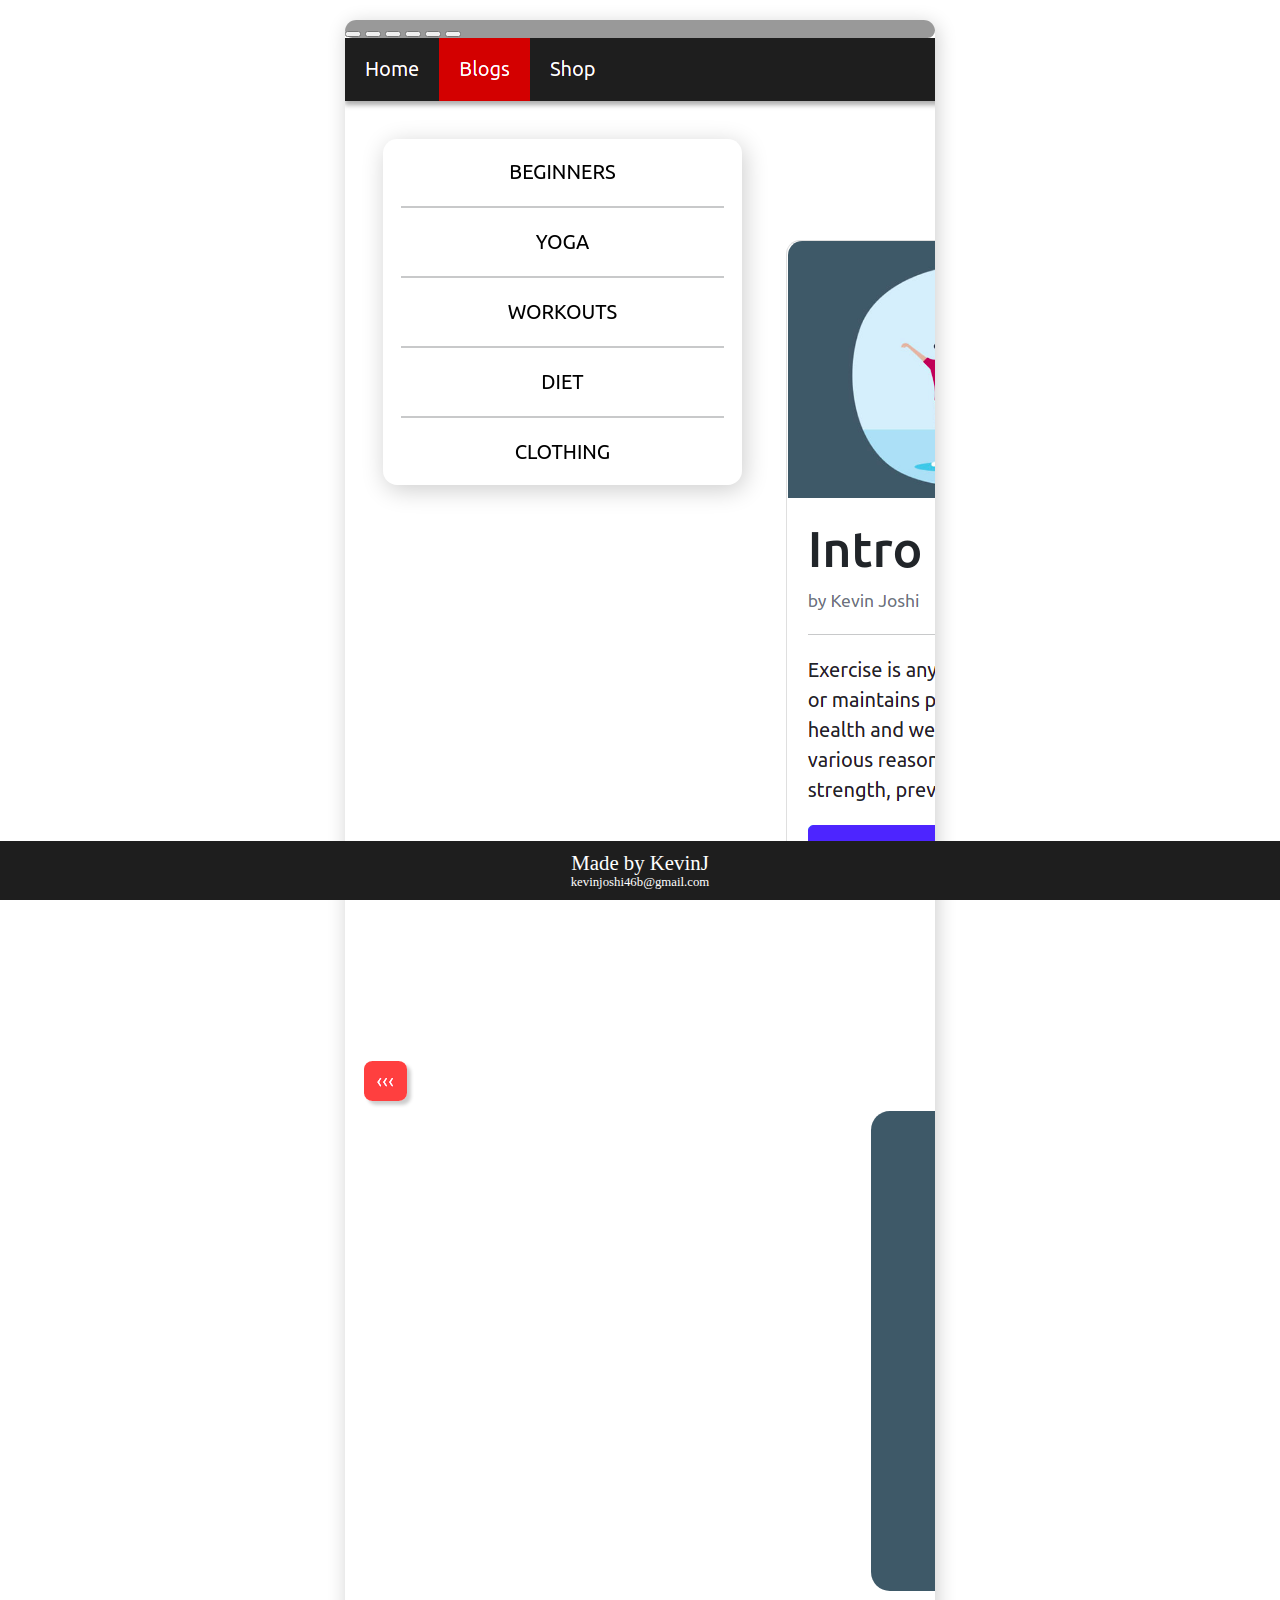
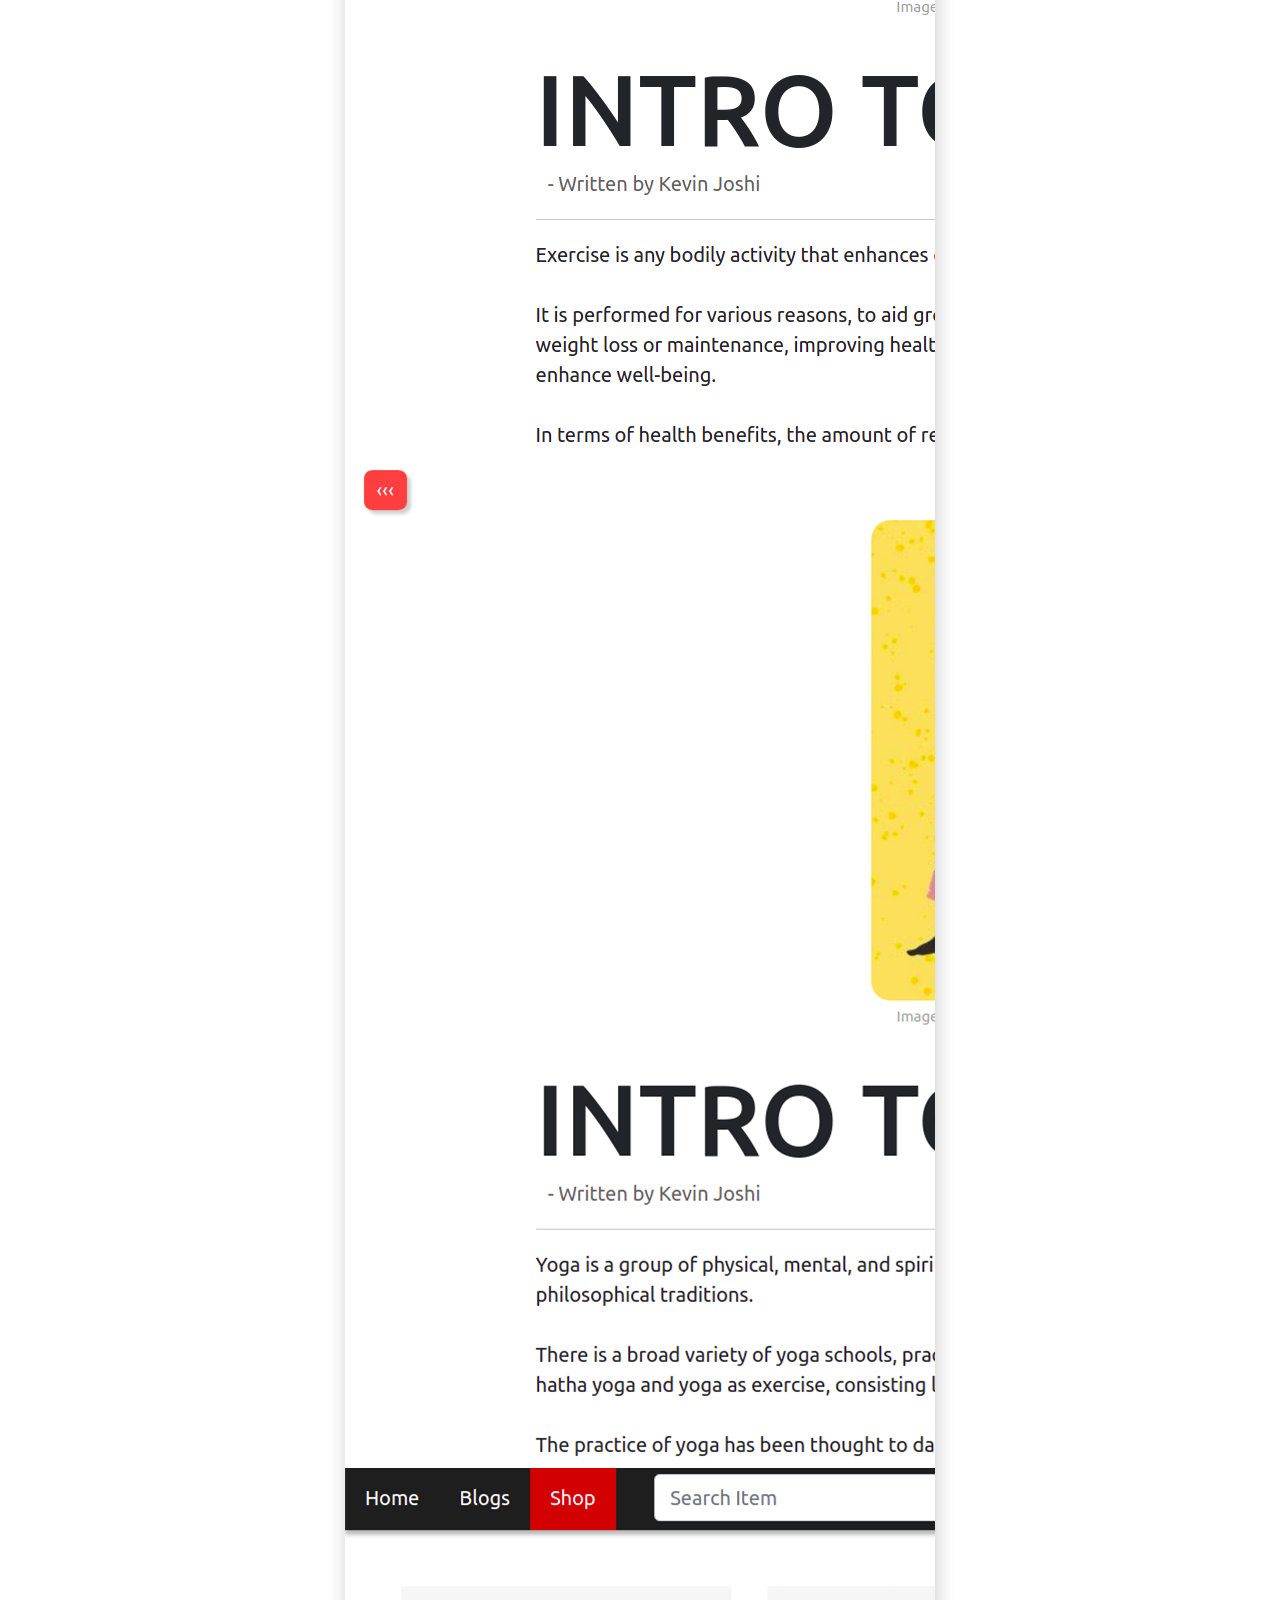
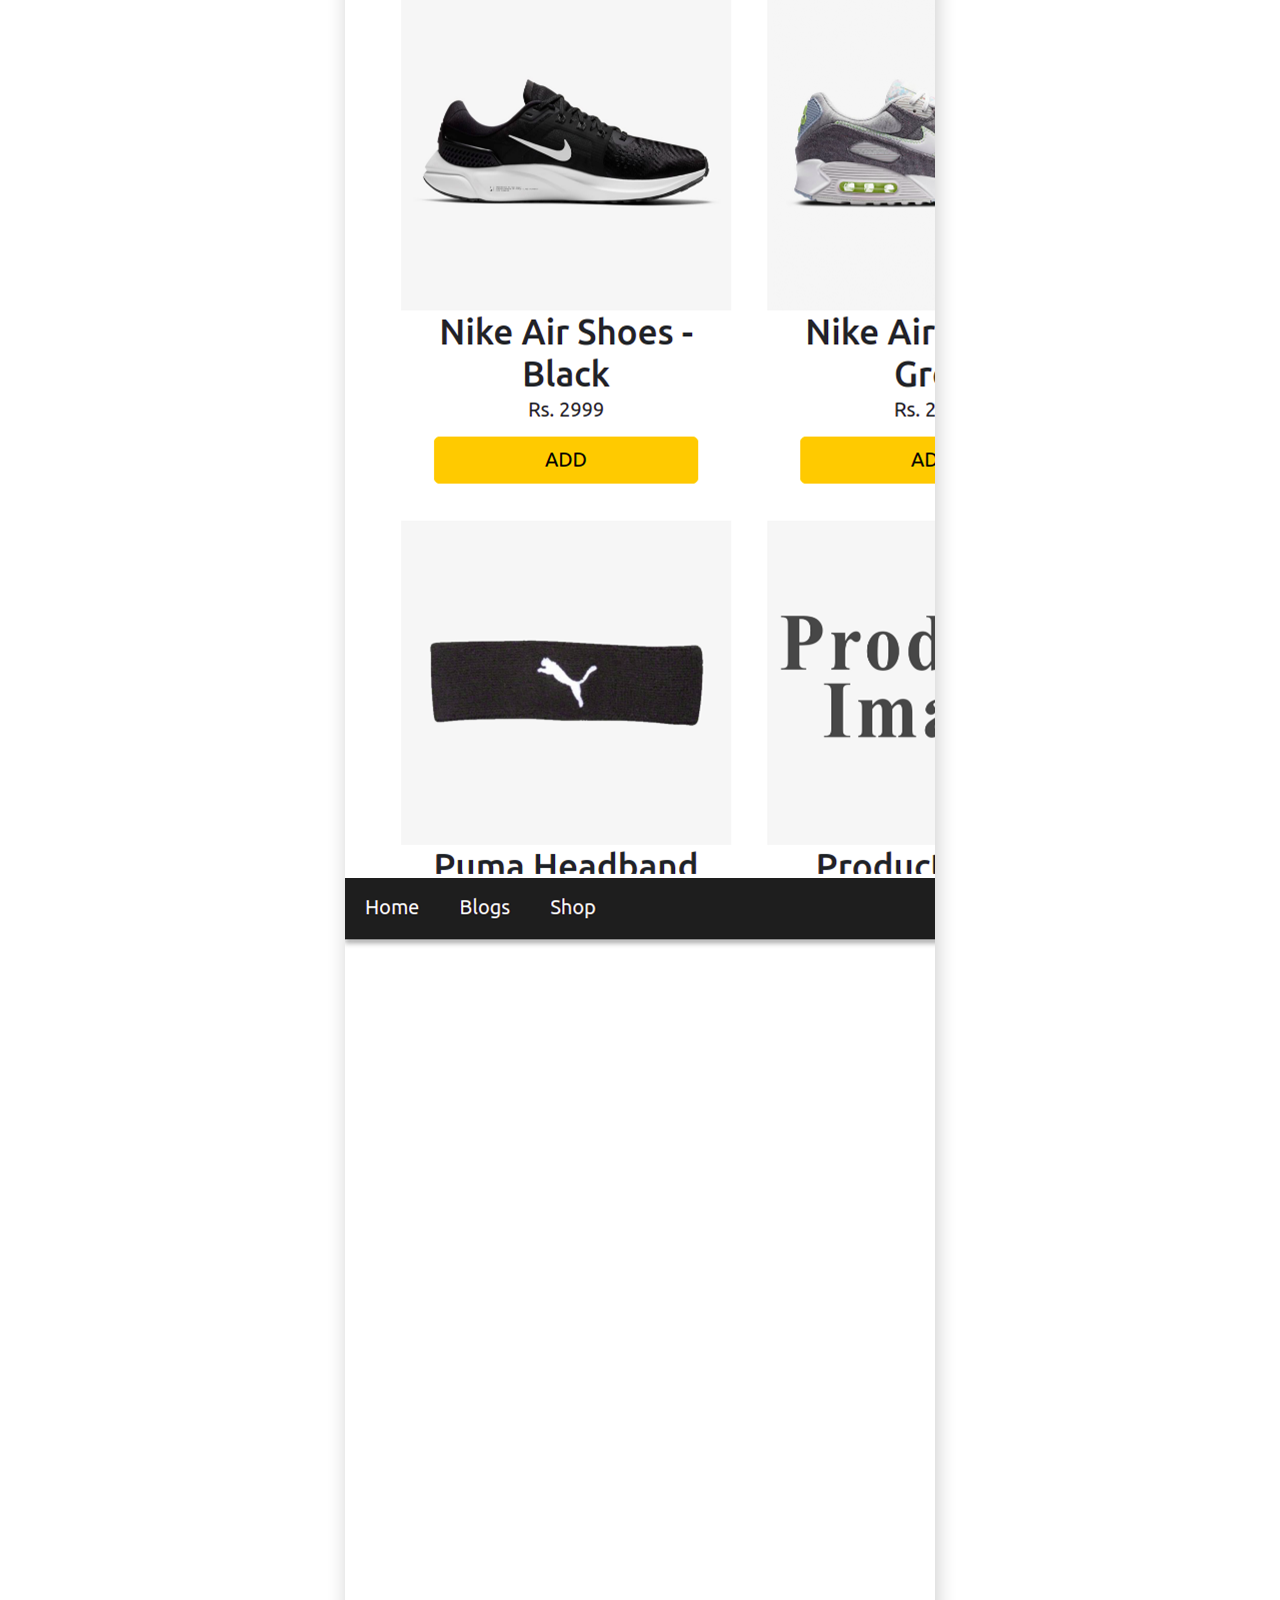
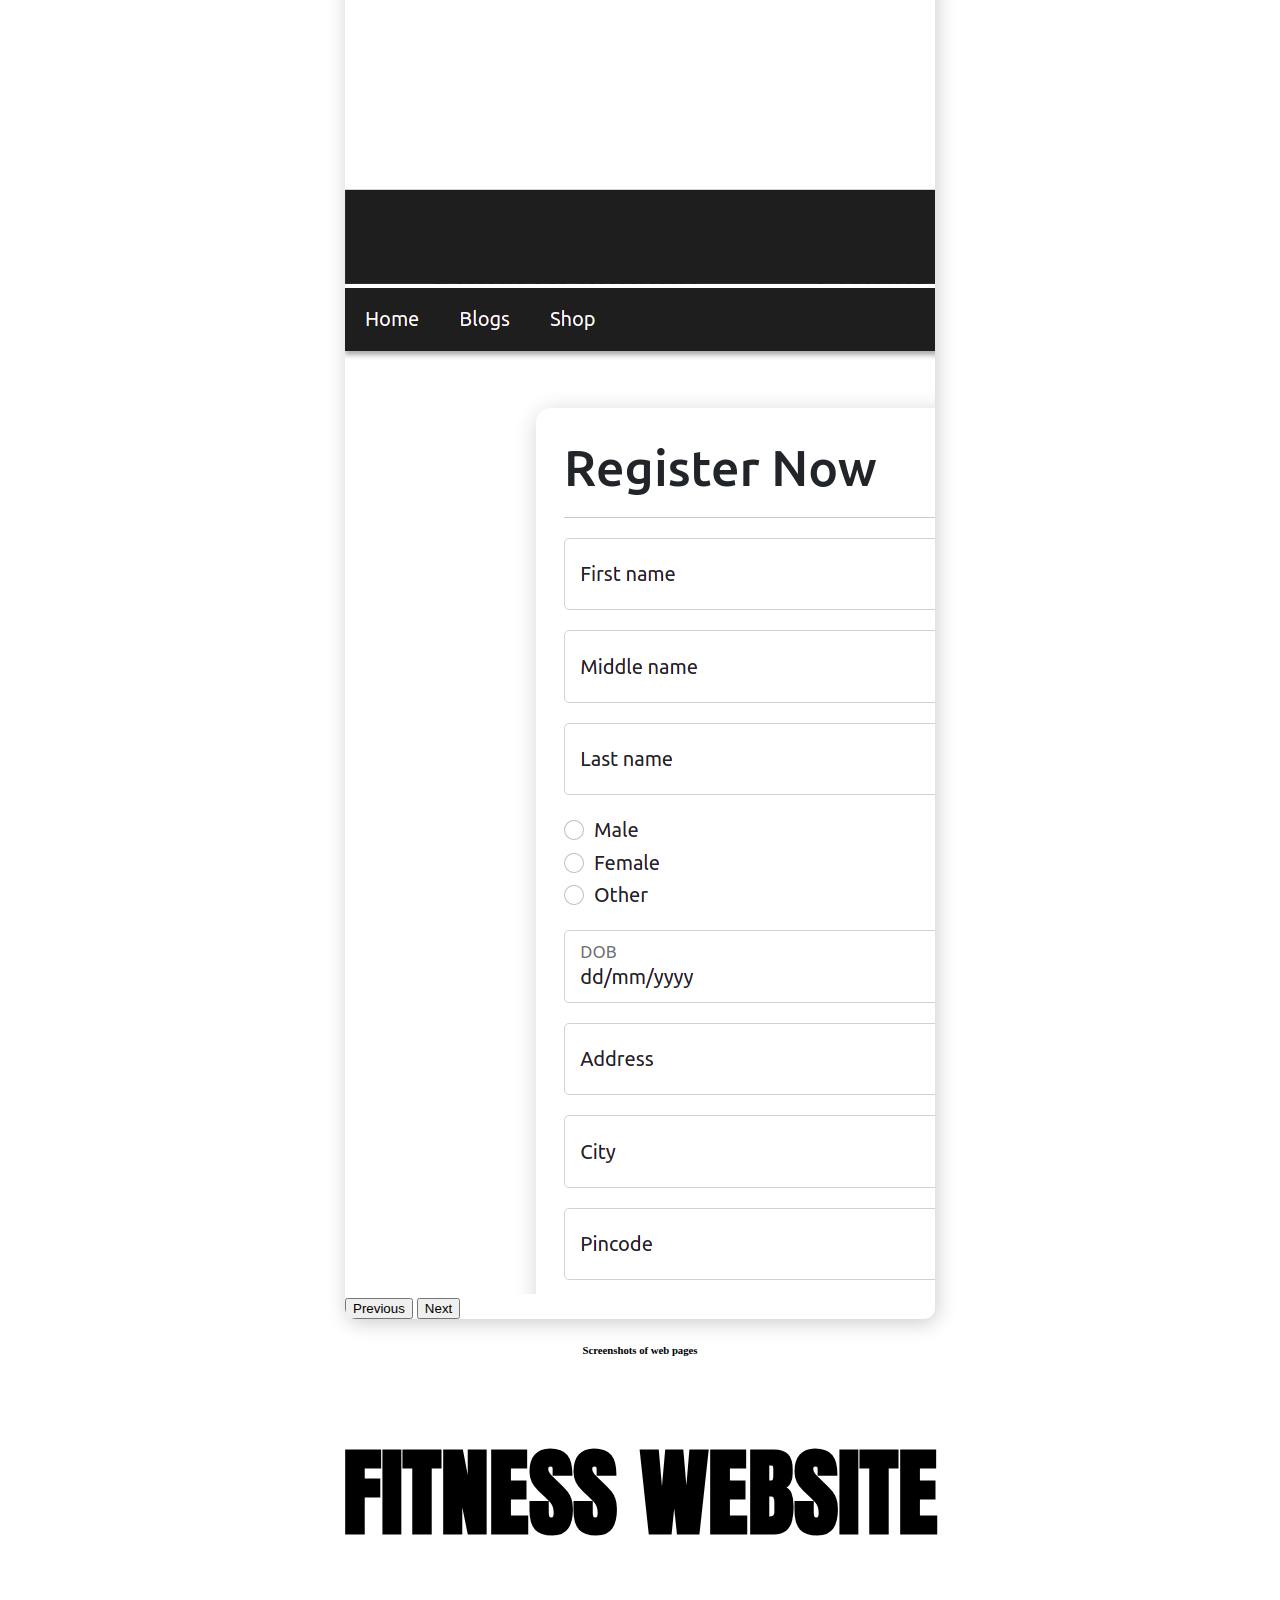
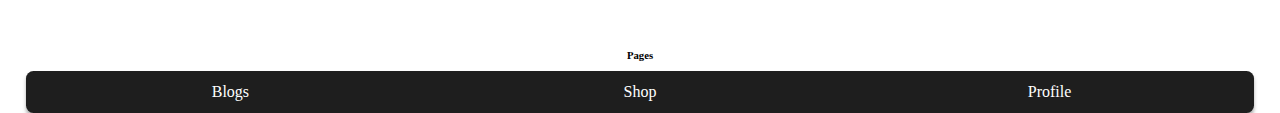
<file: html/index.html>
<!DOCTYPE html>
<html lang="en">

<head>
    <meta charset="UTF-8">
    <meta http-equiv="X-UA-Compatible" content="IE=edge">
    <meta name="viewport" content="width=device-width, initial-scale=1.0">
    <link rel="stylesheet" href="https://cdnjs.cloudflare.com/ajax/libs/font-awesome/4.7.0/css/font-awesome.min.css">
    <link href="https://cdn.jsdelivr.net/npm/bootstrap@5.0.0-beta3/dist/css/bootstrap.min.css" rel="stylesheet"
        integrity="sha384-eOJMYsd53ii+scO/bJGFsiCZc+5NDVN2yr8+0RDqr0Ql0h+rP48ckxlpbzKgwra6" crossorigin="anonymous">
    <link rel="preconnect" href="https://fonts.gstatic.com">
    <link href="https://fonts.googleapis.com/css2?family=Anton&display=swap" rel="stylesheet">
    <link rel="stylesheet" href="../css/common.css">
    <link rel="stylesheet" href="../css/index.css">
    <link rel="icon" type="image/png" href="../assets/favicon-32x32.png" />
    <title>Home | Fitness Website</title>
    <meta name="description" content="Fitness Website">
</head>

<!-- Google tag (gtag.js) -->
<script async src="https://www.googletagmanager.com/gtag/js?id=G-0JTBD3QD3W"></script>
<script>
    window.dataLayer = window.dataLayer || []
    function gtag() { dataLayer.push(arguments) }
    gtag('js', new Date())

    gtag('config', 'G-0JTBD3QD3W');
</script>

<body>

    <div class="outer-corousel">
        <div id="carouselExampleCaptions" class="carousel slide" data-bs-ride="carousel">
            <div class="carousel-indicators my-carousel-indicators">
                <button type="button" data-bs-target="#carouselExampleCaptions" data-bs-slide-to="0" class="active"
                    aria-current="true" aria-label="Slide 1"></button>
                <button type="button" data-bs-target="#carouselExampleCaptions" data-bs-slide-to="1"
                    aria-label="Slide 2"></button>
                <button type="button" data-bs-target="#carouselExampleCaptions" data-bs-slide-to="2"
                    aria-label="Slide 3"></button>
                <button type="button" data-bs-target="#carouselExampleCaptions" data-bs-slide-to="3"
                    aria-label="Slide 4"></button>
                <button type="button" data-bs-target="#carouselExampleCaptions" data-bs-slide-to="4"
                    aria-label="Slide 5"></button>
                <button type="button" data-bs-target="#carouselExampleCaptions" data-bs-slide-to="5"
                    aria-label="Slide 6"></button>
            </div>
            <div class="carousel-inner">
                <div class="carousel-item active">
                    <img src="../assets/corousel-1.png" class="d-block w-100" alt="Blogs page screenshot">
                </div>
                <div class="carousel-item">
                    <img src="../assets/corousel-2.png" class="d-block w-100" alt="'Intro to exercise' blog screenshot">
                </div>
                <div class="carousel-item">
                    <img src="../assets/corousel-3.png" class="d-block w-100" alt="'Intro to yoga' blog screenshot">
                </div>
                <div class="carousel-item">
                    <img src="../assets/corousel-4.png" class="d-block w-100" alt="Shop page screenshot">
                </div>
                <div class="carousel-item">
                    <img src="../assets/corousel-5.png" class="d-block w-100" alt="Profile page login screenshot">
                </div>
                <div class="carousel-item">
                    <img src="../assets/corousel-6.png" class="d-block w-100" alt="Profile page register screenshot">
                </div>
            </div>
            <button class="carousel-control-prev" type="button" data-bs-target="#carouselExampleCaptions"
                data-bs-slide="prev">
                <span class="carousel-control-prev-icon corousel-control-icon" aria-hidden="true"></span>
                <span class="visually-hidden">Previous</span>
            </button>
            <button class="carousel-control-next" type="button" data-bs-target="#carouselExampleCaptions"
                data-bs-slide="next">
                <span class="carousel-control-next-icon corousel-control-icon" aria-hidden="true"></span>
                <span class="visually-hidden">Next</span>
            </button>
        </div>
    </div>
    <h6 class="caption-1 text-muted">Screenshots of web pages</h6>

    <h1 class="website-name">FITNESS WEBSITE</h1>

    <h6 class="caption-2 text-muted">Pages</h6>
    <div class="navigator">
        <a class="" href="blogs.html">Blogs</a>
        <a class="" href="shop.html">Shop</a>
        <a class="" href="profile.html">Profile</a>
    </div>

    <footer>
        <p class="made-by">Made by KevinJ</p>
        <p class="my-email">kevinjoshi46b@gmail.com</p>
    </footer>

    <script src="https://cdn.jsdelivr.net/npm/bootstrap@5.0.0-beta3/dist/js/bootstrap.bundle.min.js"
        integrity="sha384-JEW9xMcG8R+pH31jmWH6WWP0WintQrMb4s7ZOdauHnUtxwoG2vI5DkLtS3qm9Ekf"
        crossorigin="anonymous"></script>
    <script src="../js/common.js"></script>
</body>

</html>
</file>
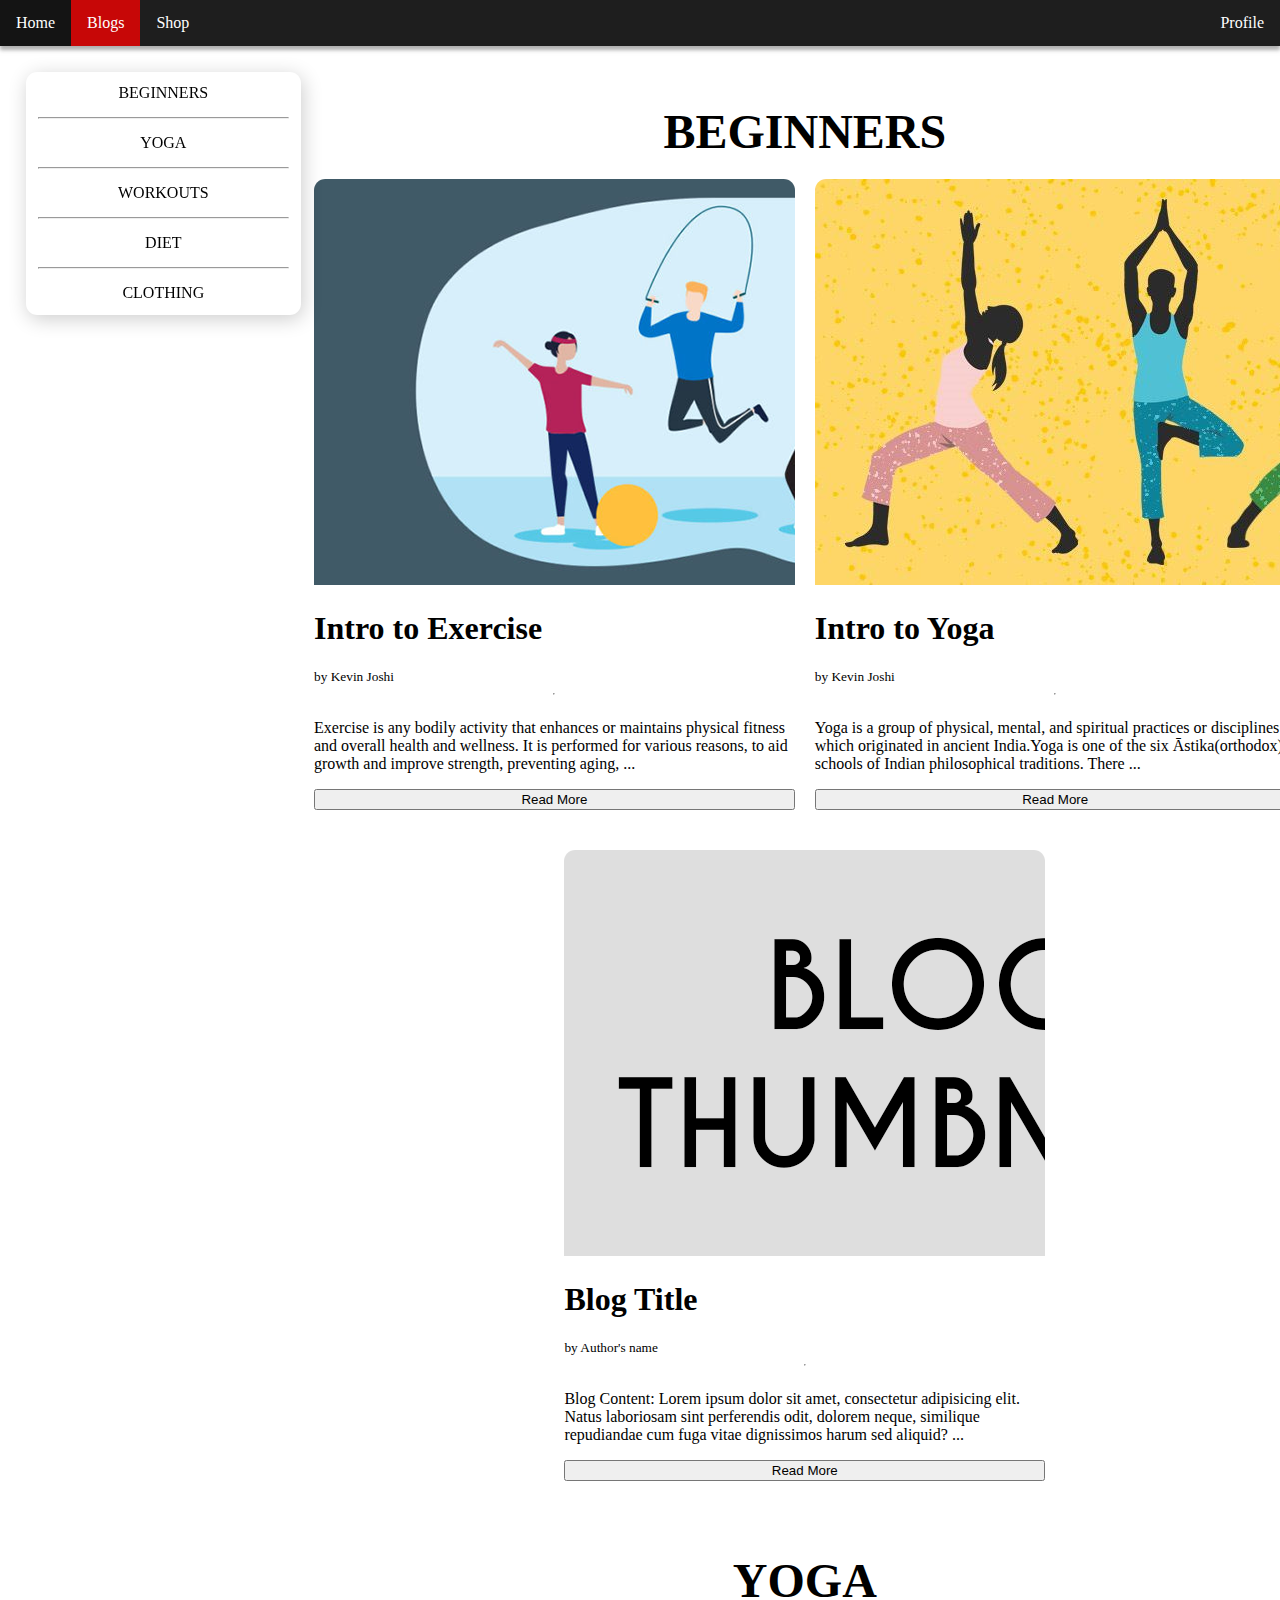
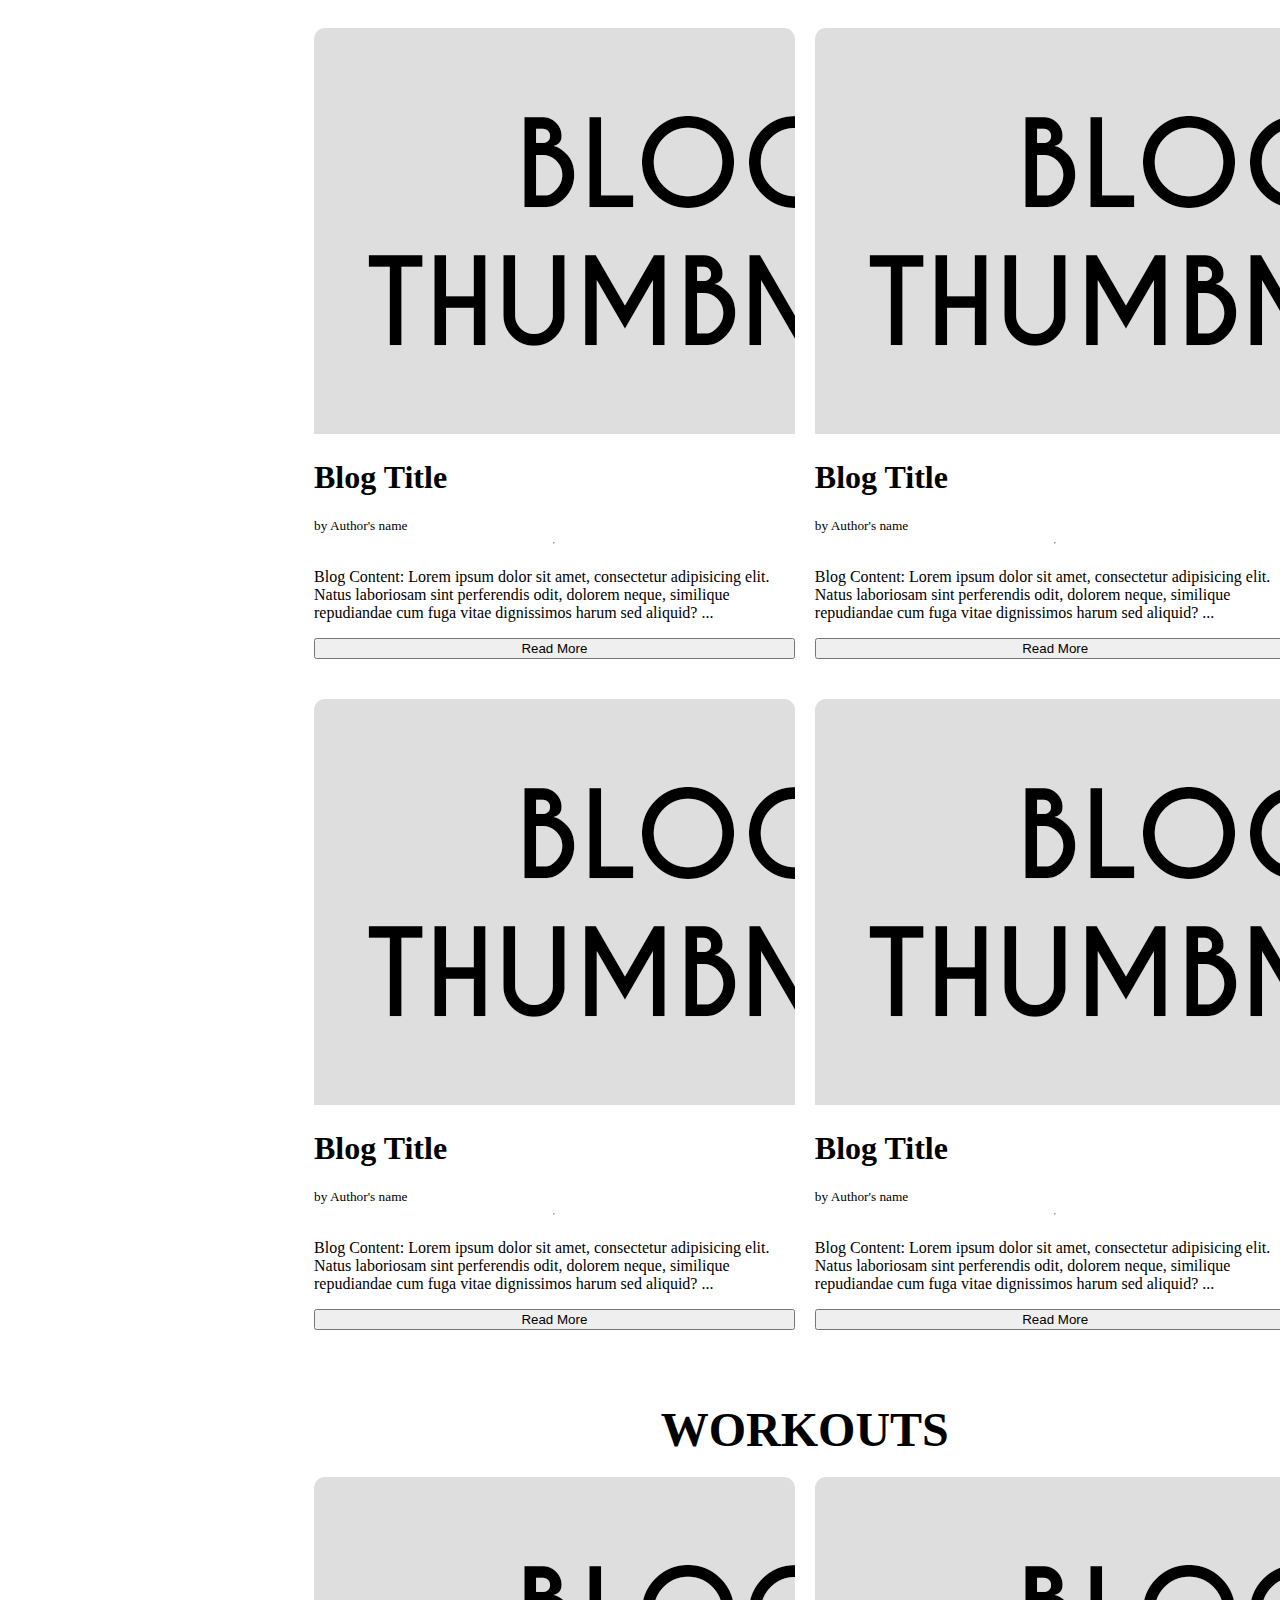
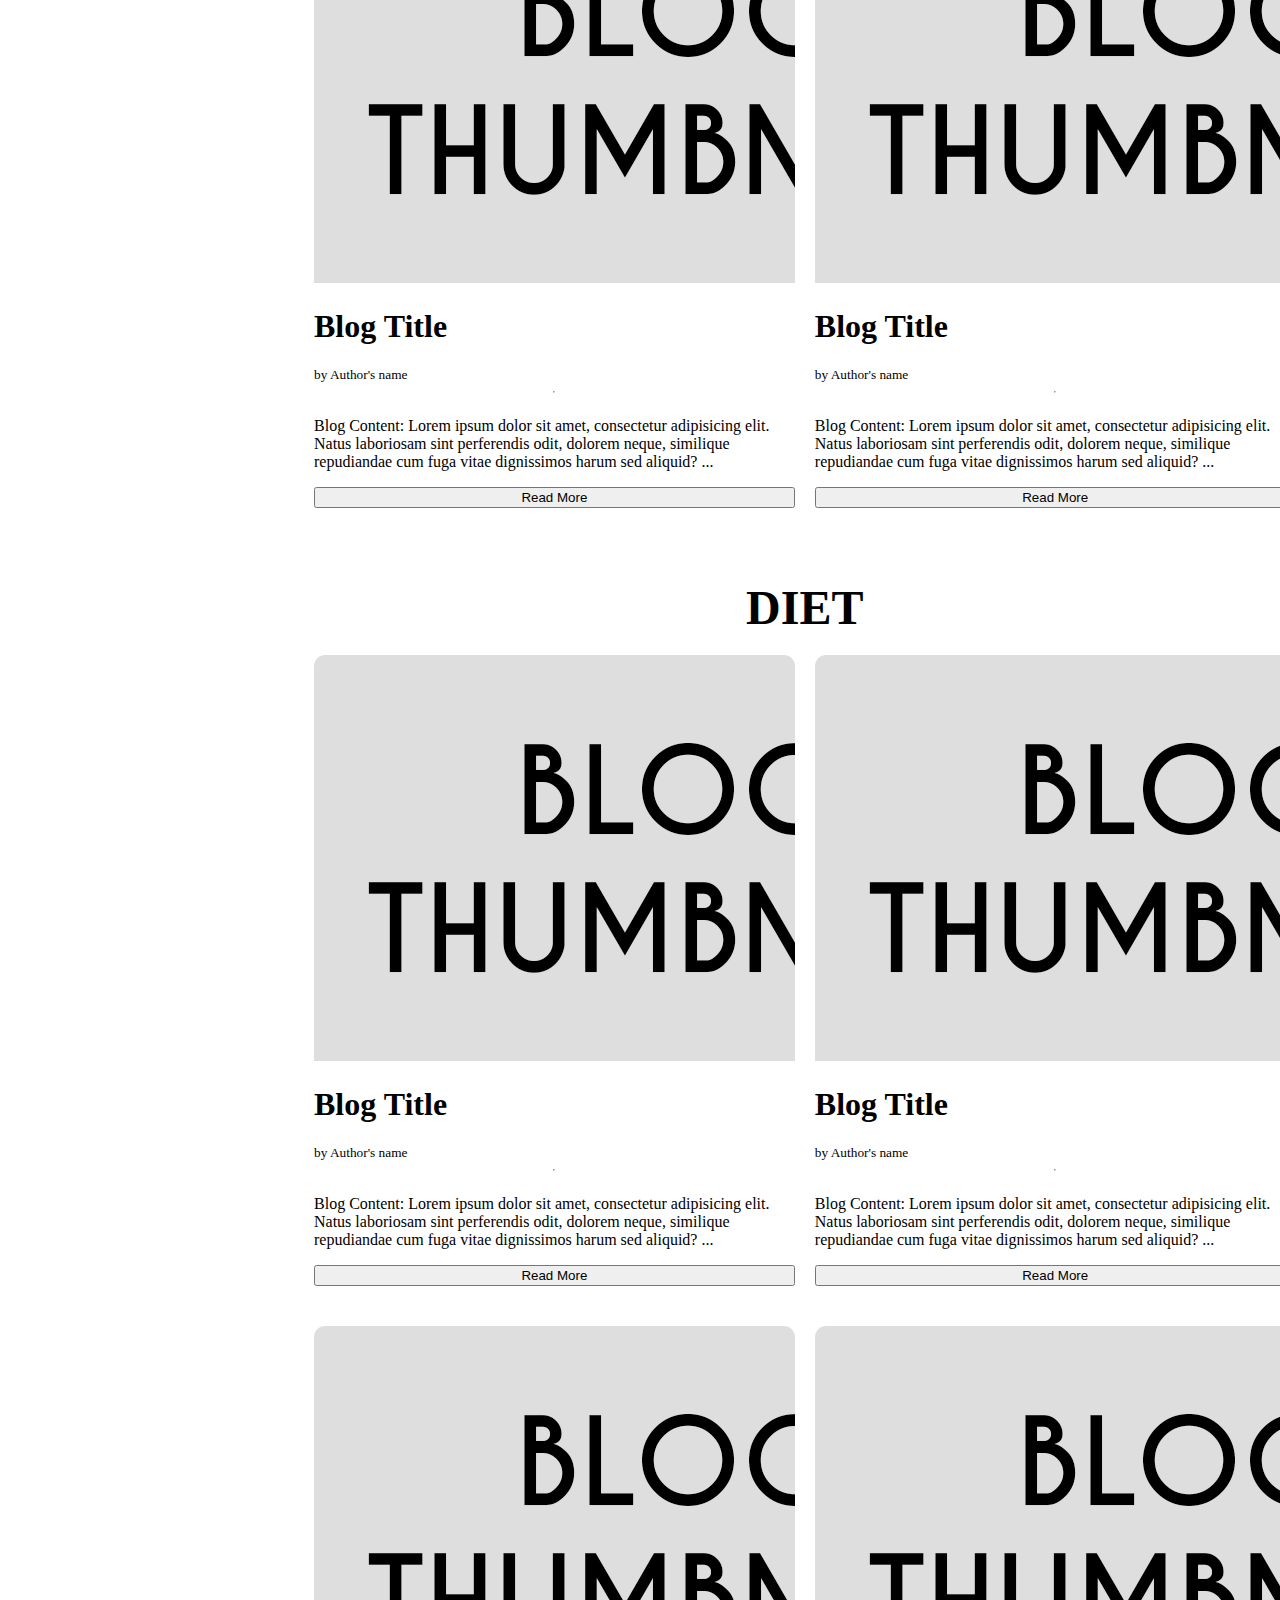
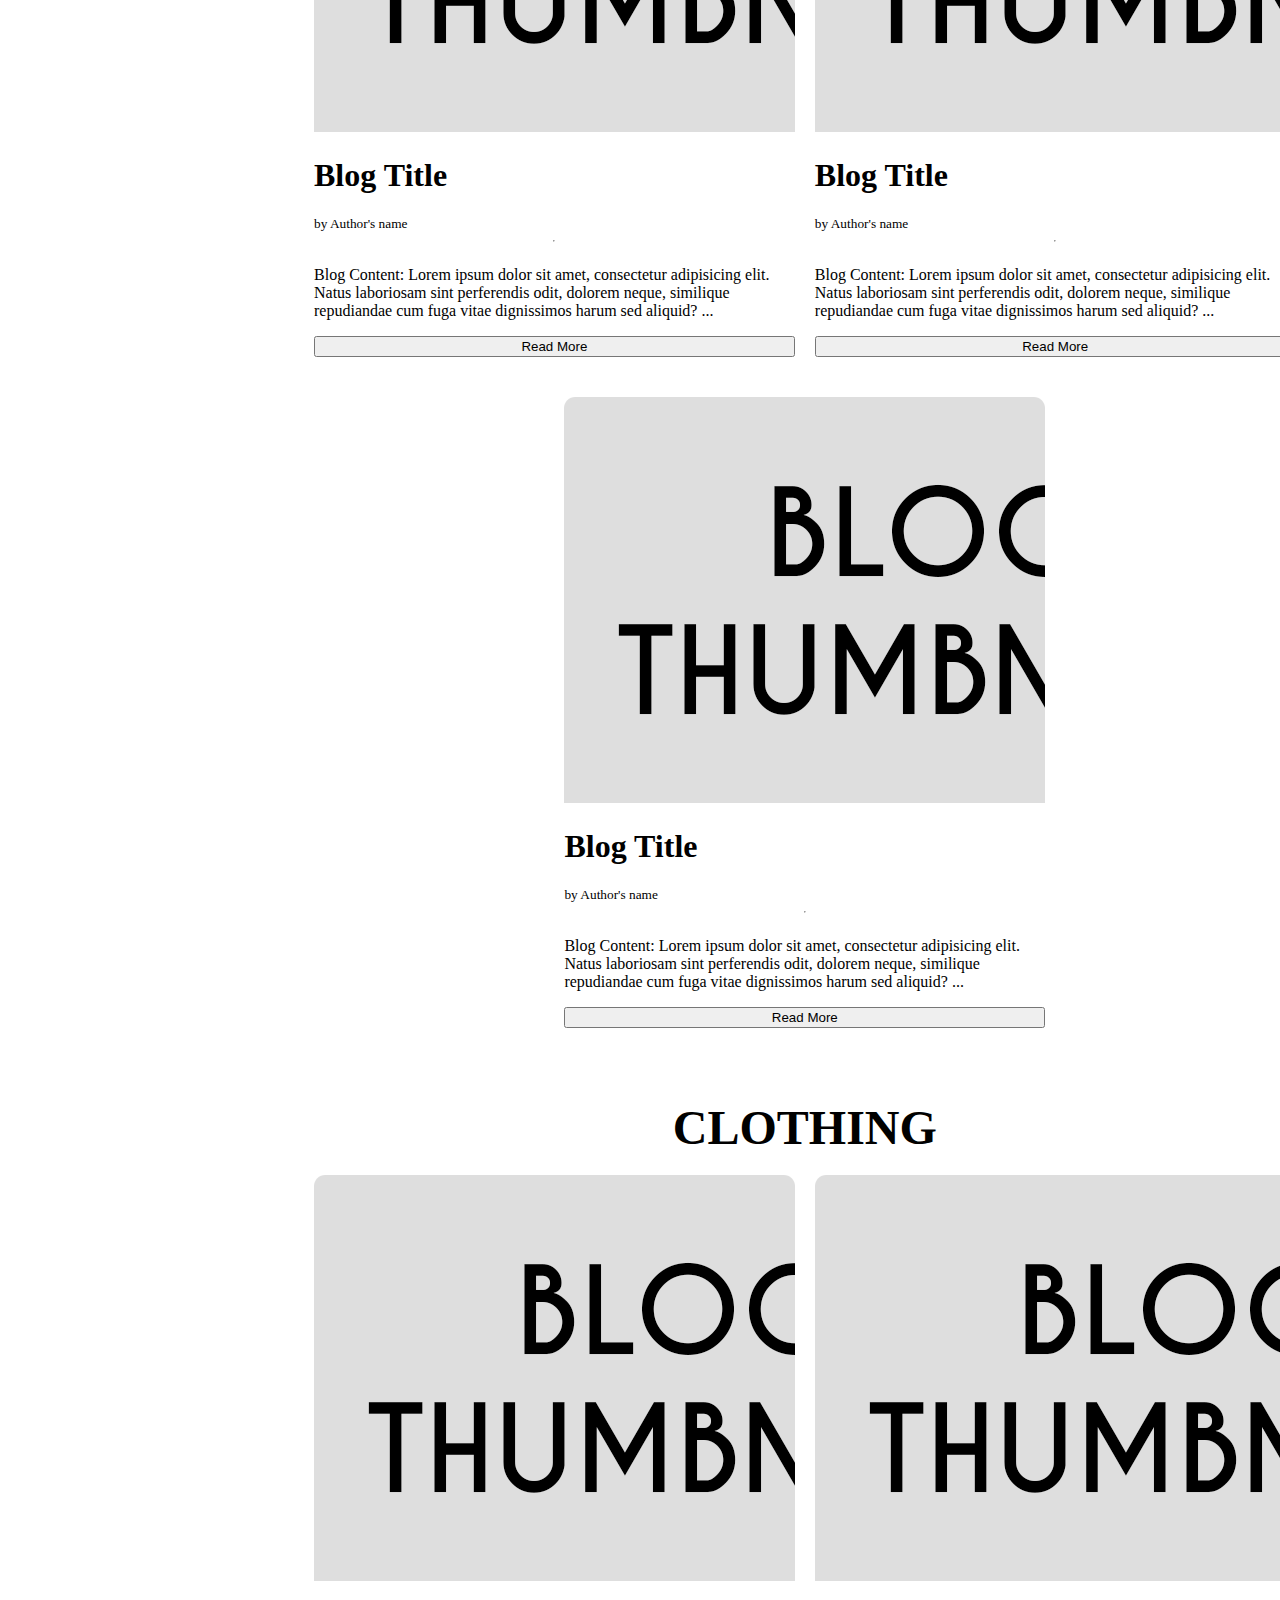
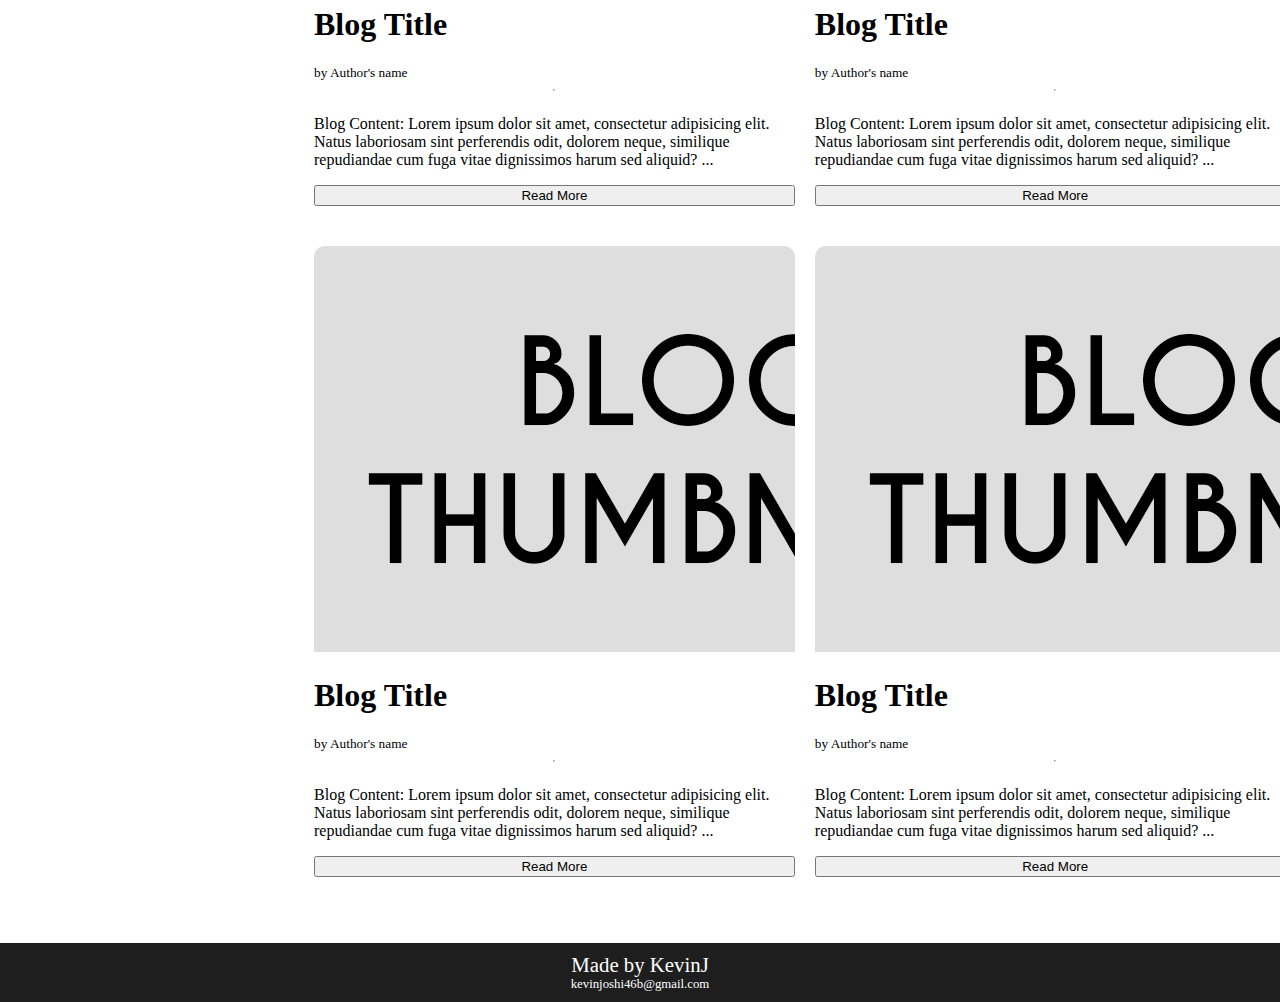
<file: html/blogs.html>
<!DOCTYPE html>
<html lang="en">

<head>
    <meta charset="UTF-8">
    <meta http-equiv="X-UA-Compatible" content="IE=edge">
    <meta name="viewport" content="width=device-width, initial-scale=1.0">
    <link rel="stylesheet" href="https://cdnjs.cloudflare.com/ajax/libs/font-awesome/4.7.0/css/font-awesome.min.css">
    <link href="https://cdn.jsdelivr.net/npm/bootstrap@5.0.0-beta3/dist/css/bootstrap.min.css" rel="stylesheet"
        integrity="sha384-eOJMYsd53ii+scO/bJGFsiCZc+5NDVN2yr8+0RDqr0Ql0h+rP48ckxlpbzKgwra6" crossorigin="anonymous">
    <link rel="stylesheet" href="../css/blogs.css" />
    <link rel="stylesheet" href="../css/common.css">
    <link rel="icon" type="image/png" href="../assets/favicon-32x32.png" />
    <title>Blogs | Fitness Website</title>
    <meta name="description" content="Fitness Website, blogs page">
</head>

<!-- Google tag (gtag.js) -->
<script async src="https://www.googletagmanager.com/gtag/js?id=G-0JTBD3QD3W"></script>
<script>
    window.dataLayer = window.dataLayer || []
    function gtag() { dataLayer.push(arguments) }
    gtag('js', new Date())

    gtag('config', 'G-0JTBD3QD3W');
</script>

<body>
    <nav>
        <a class="hamburger-menu" onclick="openNavbar()"><i class="fa fa-bars"></i></a>
        <a class="close-menu" onclick="closeNavbar()">&times;</a>
        <a class="dropdown" href="index.html">Home</a>
        <a class="current-page" href="blogs.html">Blogs</a>
        <a class="dropdown" href="shop.html">Shop</a>
        <a class="dropdown spacer"></a>
        <a class="dropdown" href="profile.html">Profile</a>
        <div class="dropdown-div">
            <a href="index.html">Home</a>
            <a href="shop.html">Shop</a>
            <a href="profile.html">Profile</a>
        </div>
    </nav>

    <div class="main-container">
        <div class="outer-topic-nav">
            <div class="topic-nav">
                <a href="#beginners-cat">BEGINNERS</a>
                <hr>
                <a href="#yoga-cat">YOGA</a>
                <hr>
                <a href="#workouts-cat">WORKOUTS</a>
                <hr>
                <a href="#diet-cat">DIET</a>
                <hr>
                <a href="#clothing-cat">CLOTHING</a>
            </div>
        </div>
        <div class="outer-cards-container">
            <h1 id="beginners-cat">BEGINNERS</h1>
            <div class="cards-container">
                <div class="card">
                    <div class="cropper">
                        <img src="../assets/intro to exercise.png" class="card-img-top"
                            alt="Intro to exercise thumbnail">
                    </div>
                    <div class="card-body">
                        <h1 class="card-title">Intro to Exercise</h1>
                        <small class="text-muted">by Kevin Joshi</small>
                        <hr>
                        <p class="card-text">Exercise is any bodily activity that enhances or maintains physical fitness
                            and overall health and wellness. It is performed for various reasons, to aid growth and
                            improve strength, preventing aging, ...
                        </p>
                        <input class="btn btn-primary" type="button" value="Read More"
                            onclick="location.href='../Blogs/html/intro-to-exercise.html';">
                    </div>
                </div>
                <div class="card">
                    <div class="cropper">
                        <img src="../assets/intro-to-yoga.jpg" class="card-img-top" alt="Intro to yoga thumbnail">
                    </div>
                    <div class="card-body">
                        <h1 class="card-title">Intro to Yoga</h1>
                        <small class="text-muted">by Kevin Joshi</small>
                        <hr>
                        <p class="card-text">Yoga is a group of physical, mental, and spiritual practices or disciplines
                            which originated in ancient India.Yoga is one of the six Āstika(orthodox) schools of Indian
                            philosophical traditions. There ...
                        </p>
                        <input class="btn btn-primary" type="button" value="Read More"
                            onclick="location.href='../Blogs/html/intro-to-yoga.html';">
                    </div>
                </div>
                <div class="card">
                    <div class="cropper">
                        <img src="../assets/blog-thumbnail.png" class="card-img-top" alt="Blog Thumbnail">
                    </div>
                    <div class="card-body">
                        <h1 class="card-title">Blog Title</h1>
                        <small class="text-muted">by Author's name</small>
                        <hr>
                        <p class="card-text">Blog Content: Lorem ipsum dolor sit amet, consectetur adipisicing elit.
                            Natus laboriosam sint perferendis odit, dolorem neque, similique repudiandae cum fuga vitae
                            dignissimos harum sed aliquid? ...
                        </p>
                        <input class="btn btn-primary" type="button" value="Read More" onclick="location.href='#';">
                    </div>
                </div>
            </div>

            <h1 id="yoga-cat">YOGA</h1>
            <div class="cards-container">
                <div class="card">
                    <div class="cropper">
                        <img src="../assets/blog-thumbnail.png" class="card-img-top" alt="Blog Thumbnail">
                    </div>
                    <div class="card-body">
                        <h1 class="card-title">Blog Title</h1>
                        <small class="text-muted">by Author's name</small>
                        <hr>
                        <p class="card-text">Blog Content: Lorem ipsum dolor sit amet, consectetur adipisicing elit.
                            Natus laboriosam sint perferendis odit, dolorem neque, similique repudiandae cum fuga vitae
                            dignissimos harum sed aliquid? ...
                        </p>
                        <input class="btn btn-primary" type="button" value="Read More" onclick="location.href='#';">
                    </div>
                </div>
                <div class="card">
                    <div class="cropper">
                        <img src="../assets/blog-thumbnail.png" class="card-img-top" alt="Blog Thumbnail">
                    </div>
                    <div class="card-body">
                        <h1 class="card-title">Blog Title</h1>
                        <small class="text-muted">by Author's name</small>
                        <hr>
                        <p class="card-text">Blog Content: Lorem ipsum dolor sit amet, consectetur adipisicing elit.
                            Natus laboriosam sint perferendis odit, dolorem neque, similique repudiandae cum fuga vitae
                            dignissimos harum sed aliquid? ...
                        </p>
                        <input class="btn btn-primary" type="button" value="Read More" onclick="location.href='#';">
                    </div>
                </div>
                <div class="card">
                    <div class="cropper">
                        <img src="../assets/blog-thumbnail.png" class="card-img-top" alt="Blog Thumbnail">
                    </div>
                    <div class="card-body">
                        <h1 class="card-title">Blog Title</h1>
                        <small class="text-muted">by Author's name</small>
                        <hr>
                        <p class="card-text">Blog Content: Lorem ipsum dolor sit amet, consectetur adipisicing elit.
                            Natus laboriosam sint perferendis odit, dolorem neque, similique repudiandae cum fuga vitae
                            dignissimos harum sed aliquid? ...
                        </p>
                        <input class="btn btn-primary" type="button" value="Read More" onclick="location.href='#';">
                    </div>
                </div>
                <div class="card">
                    <div class="cropper">
                        <img src="../assets/blog-thumbnail.png" class="card-img-top" alt="Blog Thumbnail">
                    </div>
                    <div class="card-body">
                        <h1 class="card-title">Blog Title</h1>
                        <small class="text-muted">by Author's name</small>
                        <hr>
                        <p class="card-text">Blog Content: Lorem ipsum dolor sit amet, consectetur adipisicing elit.
                            Natus laboriosam sint perferendis odit, dolorem neque, similique repudiandae cum fuga vitae
                            dignissimos harum sed aliquid? ...
                        </p>
                        <input class="btn btn-primary" type="button" value="Read More" onclick="location.href='#';">
                    </div>
                </div>
            </div>

            <h1 id="workouts-cat">WORKOUTS</h1>
            <div class="cards-container">
                <div class="card">
                    <div class="cropper">
                        <img src="../assets/blog-thumbnail.png" class="card-img-top" alt="Blog Thumbnail">
                    </div>
                    <div class="card-body">
                        <h1 class="card-title">Blog Title</h1>
                        <small class="text-muted">by Author's name</small>
                        <hr>
                        <p class="card-text">Blog Content: Lorem ipsum dolor sit amet, consectetur adipisicing elit.
                            Natus laboriosam sint perferendis odit, dolorem neque, similique repudiandae cum fuga vitae
                            dignissimos harum sed aliquid? ...
                        </p>
                        <input class="btn btn-primary" type="button" value="Read More" onclick="location.href='#';">
                    </div>
                </div>
                <div class="card">
                    <div class="cropper">
                        <img src="../assets/blog-thumbnail.png" class="card-img-top" alt="Blog Thumbnail">
                    </div>
                    <div class="card-body">
                        <h1 class="card-title">Blog Title</h1>
                        <small class="text-muted">by Author's name</small>
                        <hr>
                        <p class="card-text">Blog Content: Lorem ipsum dolor sit amet, consectetur adipisicing elit.
                            Natus laboriosam sint perferendis odit, dolorem neque, similique repudiandae cum fuga vitae
                            dignissimos harum sed aliquid? ...
                        </p>
                        <input class="btn btn-primary" type="button" value="Read More" onclick="location.href='#';">
                    </div>
                </div>
            </div>

            <h1 id="diet-cat">DIET</h1>
            <div class="cards-container">
                <div class="card">
                    <div class="cropper">
                        <img src="../assets/blog-thumbnail.png" class="card-img-top" alt="Blog Thumbnail">
                    </div>
                    <div class="card-body">
                        <h1 class="card-title">Blog Title</h1>
                        <small class="text-muted">by Author's name</small>
                        <hr>
                        <p class="card-text">Blog Content: Lorem ipsum dolor sit amet, consectetur adipisicing elit.
                            Natus laboriosam sint perferendis odit, dolorem neque, similique repudiandae cum fuga vitae
                            dignissimos harum sed aliquid? ...
                        </p>
                        <input class="btn btn-primary" type="button" value="Read More" onclick="location.href='#';">
                    </div>
                </div>
                <div class="card">
                    <div class="cropper">
                        <img src="../assets/blog-thumbnail.png" class="card-img-top" alt="Blog Thumbnail">
                    </div>
                    <div class="card-body">
                        <h1 class="card-title">Blog Title</h1>
                        <small class="text-muted">by Author's name</small>
                        <hr>
                        <p class="card-text">Blog Content: Lorem ipsum dolor sit amet, consectetur adipisicing elit.
                            Natus laboriosam sint perferendis odit, dolorem neque, similique repudiandae cum fuga vitae
                            dignissimos harum sed aliquid? ...
                        </p>
                        <input class="btn btn-primary" type="button" value="Read More" onclick="location.href='#';">
                    </div>
                </div>
                <div class="card">
                    <div class="cropper">
                        <img src="../assets/blog-thumbnail.png" class="card-img-top" alt="Blog Thumbnail">
                    </div>
                    <div class="card-body">
                        <h1 class="card-title">Blog Title</h1>
                        <small class="text-muted">by Author's name</small>
                        <hr>
                        <p class="card-text">Blog Content: Lorem ipsum dolor sit amet, consectetur adipisicing elit.
                            Natus laboriosam sint perferendis odit, dolorem neque, similique repudiandae cum fuga vitae
                            dignissimos harum sed aliquid? ...
                        </p>
                        <input class="btn btn-primary" type="button" value="Read More" onclick="location.href='#';">
                    </div>
                </div>
                <div class="card">
                    <div class="cropper">
                        <img src="../assets/blog-thumbnail.png" class="card-img-top" alt="Blog Thumbnail">
                    </div>
                    <div class="card-body">
                        <h1 class="card-title">Blog Title</h1>
                        <small class="text-muted">by Author's name</small>
                        <hr>
                        <p class="card-text">Blog Content: Lorem ipsum dolor sit amet, consectetur adipisicing elit.
                            Natus laboriosam sint perferendis odit, dolorem neque, similique repudiandae cum fuga vitae
                            dignissimos harum sed aliquid? ...
                        </p>
                        <input class="btn btn-primary" type="button" value="Read More" onclick="location.href='#';">
                    </div>
                </div>
                <div class="card">
                    <div class="cropper">
                        <img src="../assets/blog-thumbnail.png" class="card-img-top" alt="Blog Thumbnail">
                    </div>
                    <div class="card-body">
                        <h1 class="card-title">Blog Title</h1>
                        <small class="text-muted">by Author's name</small>
                        <hr>
                        <p class="card-text">Blog Content: Lorem ipsum dolor sit amet, consectetur adipisicing elit.
                            Natus laboriosam sint perferendis odit, dolorem neque, similique repudiandae cum fuga vitae
                            dignissimos harum sed aliquid? ...
                        </p>
                        <input class="btn btn-primary" type="button" value="Read More" onclick="location.href='#';">
                    </div>
                </div>
            </div>

            <h1 id="clothing-cat">CLOTHING</h1>
            <div class="cards-container">
                <div class="card">
                    <div class="cropper">
                        <img src="../assets/blog-thumbnail.png" class="card-img-top" alt="Blog Thumbnail">
                    </div>
                    <div class="card-body">
                        <h1 class="card-title">Blog Title</h1>
                        <small class="text-muted">by Author's name</small>
                        <hr>
                        <p class="card-text">Blog Content: Lorem ipsum dolor sit amet, consectetur adipisicing elit.
                            Natus laboriosam sint perferendis odit, dolorem neque, similique repudiandae cum fuga vitae
                            dignissimos harum sed aliquid? ...
                        </p>
                        <input class="btn btn-primary" type="button" value="Read More" onclick="location.href='#';">
                    </div>
                </div>
                <div class="card">
                    <div class="cropper">
                        <img src="../assets/blog-thumbnail.png" class="card-img-top" alt="Blog Thumbnail">
                    </div>
                    <div class="card-body">
                        <h1 class="card-title">Blog Title</h1>
                        <small class="text-muted">by Author's name</small>
                        <hr>
                        <p class="card-text">Blog Content: Lorem ipsum dolor sit amet, consectetur adipisicing elit.
                            Natus laboriosam sint perferendis odit, dolorem neque, similique repudiandae cum fuga vitae
                            dignissimos harum sed aliquid? ...
                        </p>
                        <input class="btn btn-primary" type="button" value="Read More" onclick="location.href='#';">
                    </div>
                </div>
                <div class="card">
                    <div class="cropper">
                        <img src="../assets/blog-thumbnail.png" class="card-img-top" alt="Blog Thumbnail">
                    </div>
                    <div class="card-body">
                        <h1 class="card-title">Blog Title</h1>
                        <small class="text-muted">by Author's name</small>
                        <hr>
                        <p class="card-text">Blog Content: Lorem ipsum dolor sit amet, consectetur adipisicing elit.
                            Natus laboriosam sint perferendis odit, dolorem neque, similique repudiandae cum fuga vitae
                            dignissimos harum sed aliquid? ...
                        </p>
                        <input class="btn btn-primary" type="button" value="Read More" onclick="location.href='#';">
                    </div>
                </div>
                <div class="card">
                    <div class="cropper">
                        <img src="../assets/blog-thumbnail.png" class="card-img-top" alt="Blog Thumbnail">
                    </div>
                    <div class="card-body">
                        <h1 class="card-title">Blog Title</h1>
                        <small class="text-muted">by Author's name</small>
                        <hr>
                        <p class="card-text">Blog Content: Lorem ipsum dolor sit amet, consectetur adipisicing elit.
                            Natus laboriosam sint perferendis odit, dolorem neque, similique repudiandae cum fuga vitae
                            dignissimos harum sed aliquid? ...
                        </p>
                        <input class="btn btn-primary" type="button" value="Read More" onclick="location.href='#';">
                    </div>
                </div>
            </div>
        </div>
    </div>

    <footer>
        <p class="made-by">Made by KevinJ</p>
        <p class="my-email">kevinjoshi46b@gmail.com</p>
    </footer>

    <script src="https://cdn.jsdelivr.net/npm/bootstrap@5.0.0-beta3/dist/js/bootstrap.bundle.min.js"
        integrity="sha384-JEW9xMcG8R+pH31jmWH6WWP0WintQrMb4s7ZOdauHnUtxwoG2vI5DkLtS3qm9Ekf"
        crossorigin="anonymous"></script>
    <script src="../js/common.js"></script>
</body>

</html>
</file>
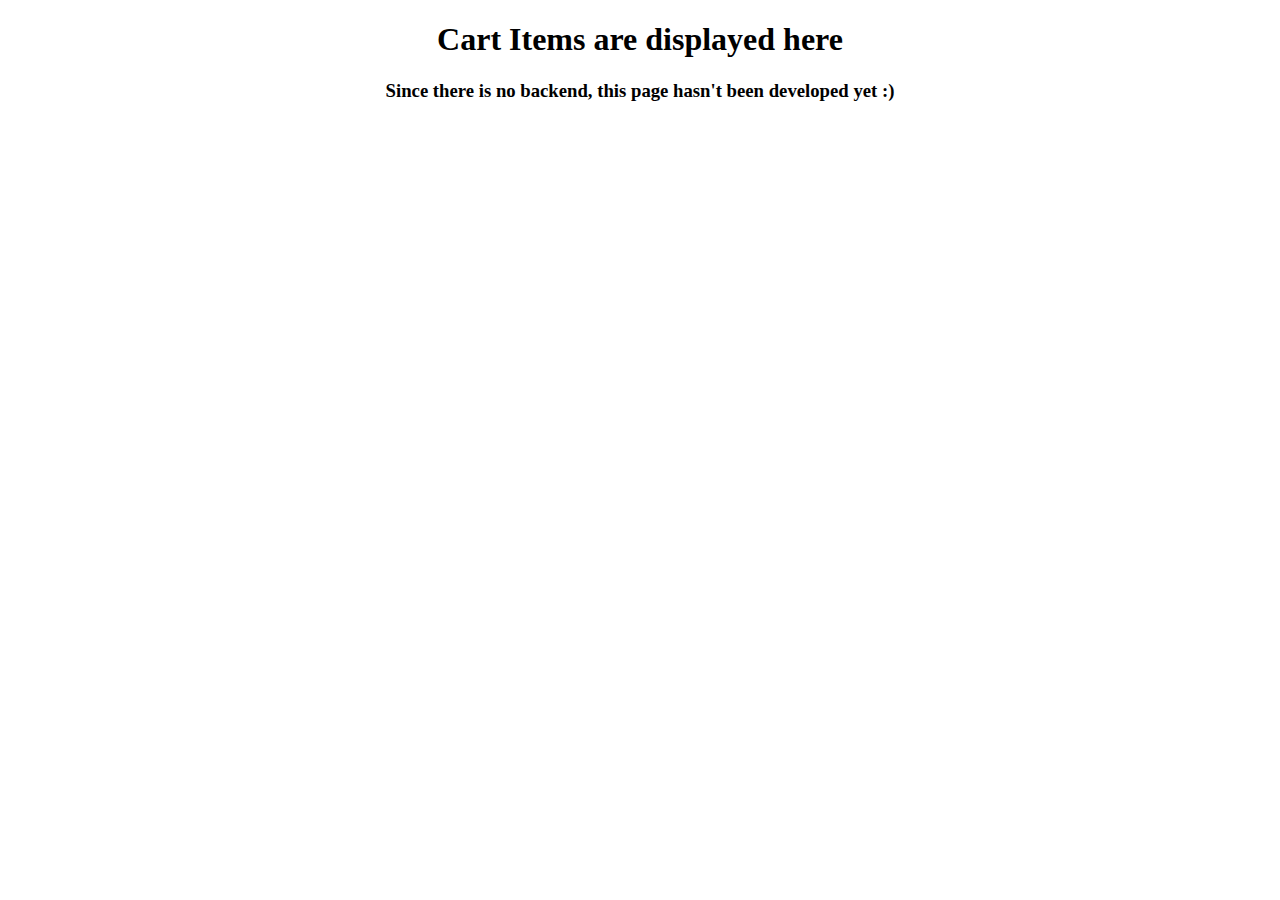
<file: html/cart.html>
<!DOCTYPE html>
<html lang="en">

<head>
    <meta charset="UTF-8">
    <meta http-equiv="X-UA-Compatible" content="IE=edge">
    <meta name="viewport" content="width=device-width, initial-scale=1.0">
    <link rel="stylesheet" href="../css/cart.css">
    <link rel="icon" type="image/png" href="../assets/favicon-32x32.png" />
    <title>Checkout | Fitness Website</title>
    <meta name="description" content="Fitness Website, cart page">
</head>

<!-- Google tag (gtag.js) -->
<script async src="https://www.googletagmanager.com/gtag/js?id=G-0JTBD3QD3W"></script>
<script>
    window.dataLayer = window.dataLayer || []
    function gtag() { dataLayer.push(arguments) }
    gtag('js', new Date())

    gtag('config', 'G-0JTBD3QD3W');
</script>

<body>
    <h1>Cart Items are displayed here</h1>
    <h3>Since there is no backend, this page hasn't been developed yet :&#41;</h3>
</body>

</html>
</file>
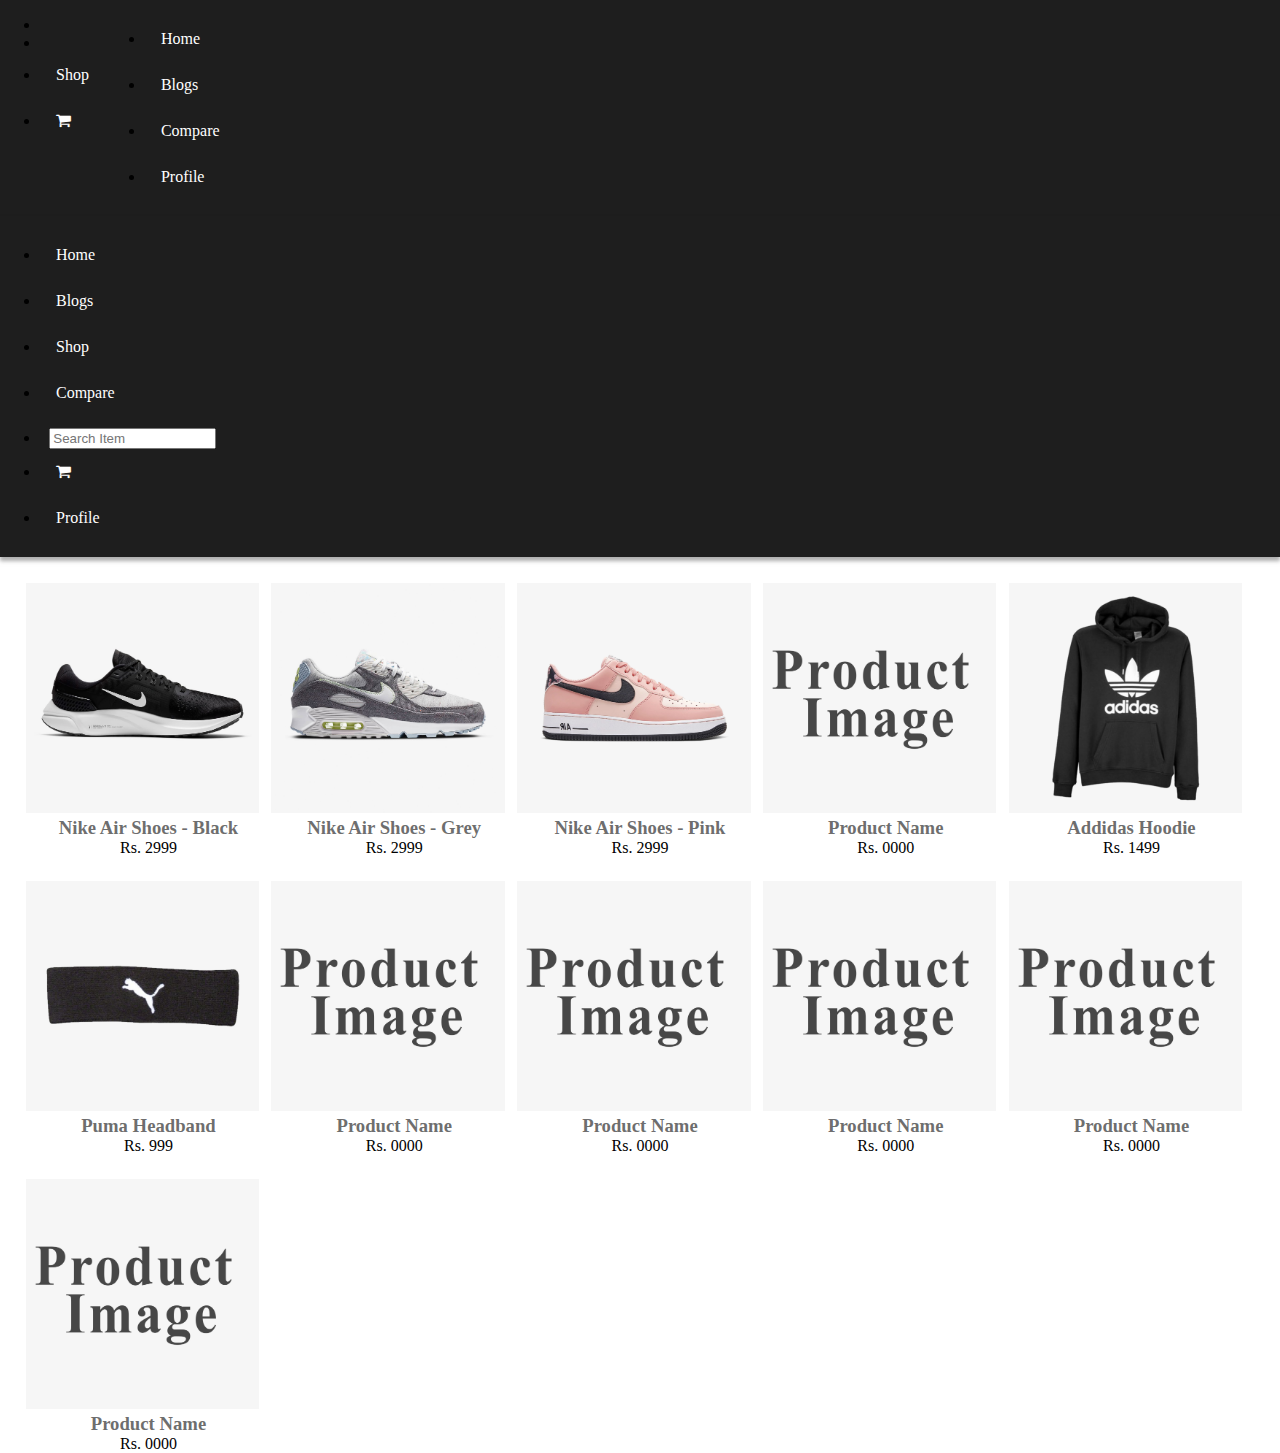
<file: html/ecommerce.html>
<!DOCTYPE html>
<html lang="en">

<head>
    <meta charset="UTF-8">
    <meta http-equiv="X-UA-Compatible" content="IE=edge">
    <meta name="viewport" content="width=device-width, initial-scale=1.0">
    <link rel="stylesheet" href="../css/ecommerce.css">
    <link rel="stylesheet" href="../css/common.css">
    <link rel="stylesheet" href="https://cdnjs.cloudflare.com/ajax/libs/font-awesome/4.7.0/css/font-awesome.min.css">
    <script src="../js/common.js"></script>
    <title>Shop | Fitness Website</title>
</head>

<body>
    <nav class="phone-nav">
        <ul class="nav1">
            <li id="hamburger-menu"><a class="hamburger-menu" onclick="openNavbar()">
                    <i class="fa fa-bars"></i></a></li>
            <li id="close-menu"><a class="close-menu" onclick="closeNavbar()">&times;</a></li>
            <li class="title"><a href="ecommerce.html">Shop</a></li>
            <li class="cart"><a href="checkout.html"><i class="fa fa-shopping-cart"></i></a></li>
        </ul>
        <ul id="dropdown">
            <li><a href="index.html">Home</a></li>
            <li><a href="blogs.html">Blogs</a></li>
            <li><a href="compare.html">Compare</a></li>
            <li><a href="profile.html">Profile</a></li>
        </ul>
    </nav>
    <nav>
        <ul class="nav2">
            <li><a href="index.html">Home</a></li>
            <li><a href="blogs.html">Blogs</a></li>
            <li><a class="present_page_button" href="ecommerce.html">Shop</a></li>
            <li><a href="compare.html">Compare</a></li>
            <li class="spacer"><input type="search" placeholder="Search Item"></li>
            <li class="cart"><a href="checkout.html"><i class="fa fa-shopping-cart"></i></a></li>
            <li><a href="profile.html">Profile</a></li>
        </ul>
    </nav>
    <div class="mobile-search-bar"><input type="search" placeholder="Search Item"></div>
    <div class="item-container">
        <div class="item">
            <a href="../shop/html/Nike air shoes.html">
                <img src="../assets/nike air shoes thumbnail.jpg" alt="Nike air shoes black">
                <h3>Nike Air Shoes - Black</h3>
            </a>
            <p>Rs. 2999</p>
        </div>
        <div class="item">
            <a href="#">
                <img src="../assets/Nike air shoes grey.jpg" alt="Nike air shoes grey">
                <h3>Nike Air Shoes - Grey</h3>
            </a>
            <p>Rs. 2999</p>
        </div>
        <div class="item">
            <a href="#">
                <img src="../assets/Nike air shoes pink.jpg" alt="Nike air shoes pink">
                <h3>Nike Air Shoes - Pink</h3>
            </a>
            <p>Rs. 2999</p>
        </div>
        <div class="item">
            <a href="#">
                <img src="../assets/product image.jpg" alt="Product image">
                <h3>Product Name</h3>
            </a>
            <p>Rs. 0000</p>
        </div>
        <div class="item">
            <a href="#">
                <img src="../assets/addidas hoodie.jpg" alt="Addidas Hoodie">
                <h3>Addidas Hoodie</h3>
            </a>
            <p>Rs. 1499</p>
        </div>
        <div class="item">
            <a href="#">
                <img src="../assets/puma headband.jpg" alt="Puma headband">
                <h3>Puma Headband</h3>
            </a>
            <p>Rs. 999</p>
        </div>
        <div class="item">
            <a href="#">
                <img src="../assets/product image.jpg" alt="Product image">
                <h3>Product Name</h3>
            </a>
            <p>Rs. 0000</p>
        </div>
        <div class="item">
            <a href="#">
                <img src="../assets/product image.jpg" alt="Product image">
                <h3>Product Name</h3>
            </a>
            <p>Rs. 0000</p>
        </div>
        <div class="item">
            <a href="#">
                <img src="../assets/product image.jpg" alt="Product image">
                <h3>Product Name</h3>
            </a>
            <p>Rs. 0000</p>
        </div>
        <div class="item">
            <a href="#">
                <img src="../assets/product image.jpg" alt="Product image">
                <h3>Product Name</h3>
            </a>
            <p>Rs. 0000</p>
        </div>
        <div class="item">
            <a href="#">
                <img src="../assets/product image.jpg" alt="Product image">
                <h3>Product Name</h3>
            </a>
            <p>Rs. 0000</p>
        </div>
    </div>
</body>

</html>
</file>
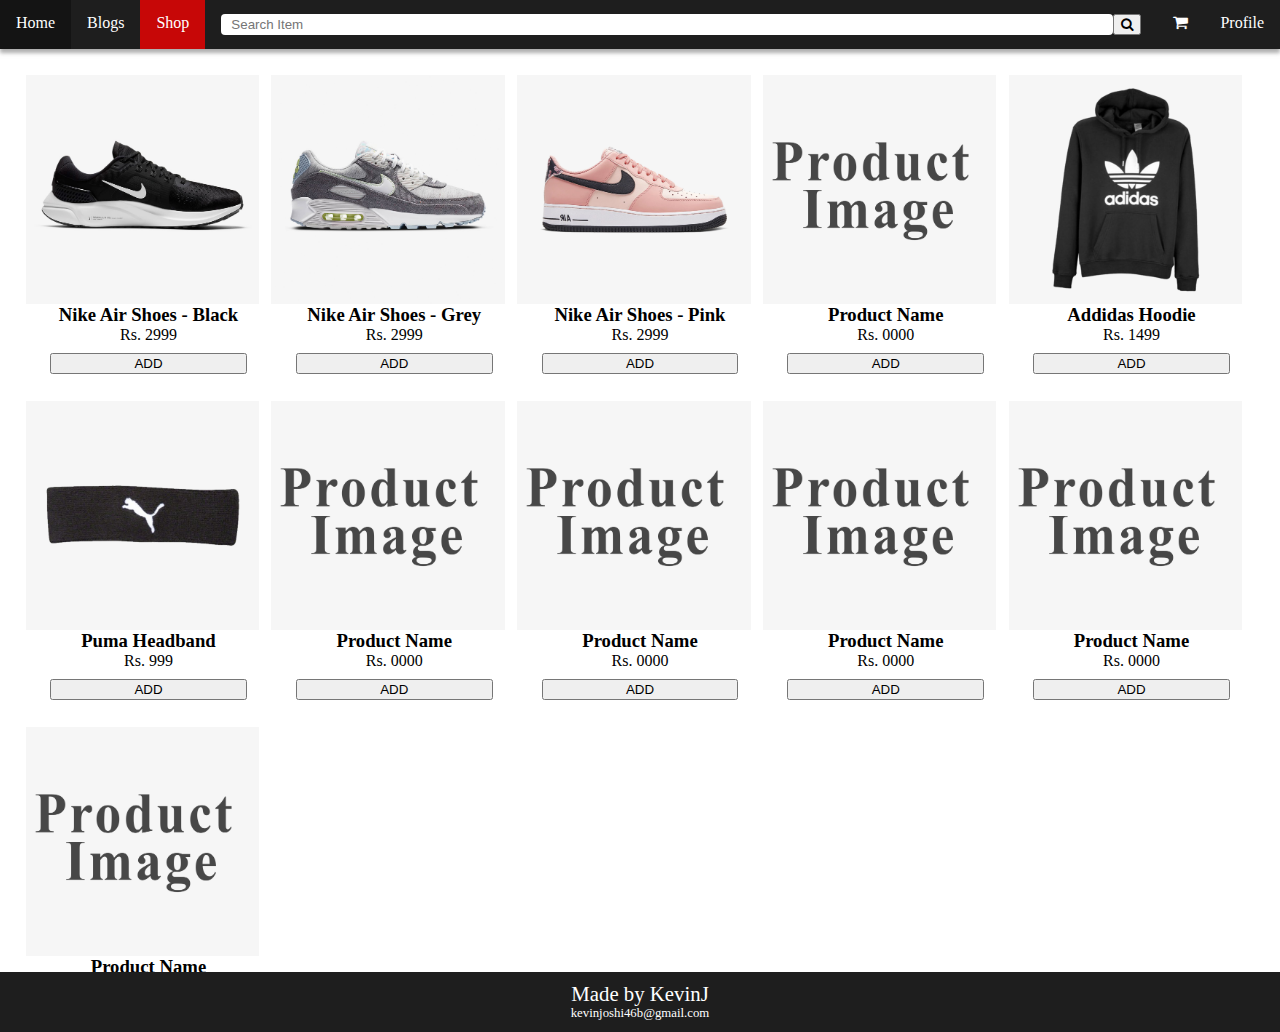
<file: html/shop.html>
<!DOCTYPE html>
<html lang="en">

<head>
    <meta charset="UTF-8">
    <meta http-equiv="X-UA-Compatible" content="IE=edge">
    <meta name="viewport" content="width=device-width, initial-scale=1.0">
    <link rel="stylesheet" href="https://cdnjs.cloudflare.com/ajax/libs/font-awesome/4.7.0/css/font-awesome.min.css">
    <link href="https://cdn.jsdelivr.net/npm/bootstrap@5.0.0-beta3/dist/css/bootstrap.min.css" rel="stylesheet"
        integrity="sha384-eOJMYsd53ii+scO/bJGFsiCZc+5NDVN2yr8+0RDqr0Ql0h+rP48ckxlpbzKgwra6" crossorigin="anonymous">
    <link rel="stylesheet" href="../css/shop.css">
    <link rel="stylesheet" href="../css/common.css">
    <link rel="icon" type="image/png" href="../assets/favicon-32x32.png" />
    <title>Shop | Fitness Website</title>
    <meta name="description" content="Fitness Website, shop page">
</head>

<!-- Google tag (gtag.js) -->
<script async src="https://www.googletagmanager.com/gtag/js?id=G-0JTBD3QD3W"></script>
<script>
    window.dataLayer = window.dataLayer || []
    function gtag() { dataLayer.push(arguments) }
    gtag('js', new Date())

    gtag('config', 'G-0JTBD3QD3W');
</script>

<body>
    <nav>
        <a class="hamburger-menu" onclick="openNavbar()"><i class="fa fa-bars"></i></a>
        <a class="close-menu" onclick="closeNavbar()">&times;</a>
        <a class="dropdown" href="index.html">Home</a>
        <a class="dropdown" href="blogs.html">Blogs</a>
        <a class="current-page" href="shop.html">Shop</a>
        <a class="dropdown spacer">
            <input class="form-control" type="search" placeholder="Search Item">
            <button class="btn btn-light" onclick="this.blur();" type="submit">
                <i class="fa fa-search"></i>
            </button>
        </a>
        <a href="cart.html"><i class="fa fa-shopping-cart"></i></a>
        <a class="dropdown" href="profile.html">Profile</a>
        <div class="dropdown-div">
            <a href="index.html">Home</a>
            <a href="blogs.html">Blogs</a>
            <a href="profile.html">Profile</a>
        </div>
    </nav>

    <div class="mobile-search-bar">
        <input class="form-control" type="search" placeholder="Search Item">
        <button class="btn btn-outline-dark" onclick="this.blur();" type="submit">
            <i class="fa fa-search"></i>
        </button>
    </div>
    <div class="item-container">
        <div class="item">
            <img src="../assets/nike air shoes thumbnail.jpg" alt="Nike air shoes black">
            <h3>Nike Air Shoes - Black</h3>
            <p>Rs. 2999</p>
            <button class="btn btn-warning" onclick="add_to_cart(this)">ADD</button>
        </div>
        <div class="item">
            <img src="../assets/Nike air shoes grey.jpg" alt="Nike air shoes grey">
            <h3>Nike Air Shoes - Grey</h3>
            <p>Rs. 2999</p>
            <button class="btn btn-warning" onclick="add_to_cart(this)">ADD</button>
        </div>
        <div class="item">
            <img src="../assets/Nike air shoes pink.jpg" alt="Nike air shoes pink">
            <h3>Nike Air Shoes - Pink</h3>
            <p>Rs. 2999</p>
            <button class="btn btn-warning" onclick="add_to_cart(this)">ADD</button>
        </div>
        <div class="item">
            <img src="../assets/product image.jpg" alt="Product image">
            <h3>Product Name</h3>
            <p>Rs. 0000</p>
            <button class="btn btn-warning" onclick="add_to_cart(this)">ADD</button>
        </div>
        <div class="item">
            <img src="../assets/addidas hoodie.jpg" alt="Addidas Hoodie">
            <h3>Addidas Hoodie</h3>
            <p>Rs. 1499</p>
            <button class="btn btn-warning" onclick="add_to_cart(this)">ADD</button>
        </div>
        <div class="item">
            <img src="../assets/puma headband.jpg" alt="Puma headband">
            <h3>Puma Headband</h3>
            <p>Rs. 999</p>
            <button class="btn btn-warning" onclick="add_to_cart(this)">ADD</button>
        </div>
        <div class="item">
            <img src="../assets/product image.jpg" alt="Product image">
            <h3>Product Name</h3>
            <p>Rs. 0000</p>
            <button class="btn btn-warning" onclick="add_to_cart(this)">ADD</button>
        </div>
        <div class="item">
            <img src="../assets/product image.jpg" alt="Product image">
            <h3>Product Name</h3>
            <p>Rs. 0000</p>
            <button class="btn btn-warning" onclick="add_to_cart(this)">ADD</button>
        </div>
        <div class="item">
            <img src="../assets/product image.jpg" alt="Product image">
            <h3>Product Name</h3>
            <p>Rs. 0000</p>
            <button class="btn btn-warning" onclick="add_to_cart(this)">ADD</button>
        </div>
        <div class="item">
            <img src="../assets/product image.jpg" alt="Product image">
            <h3>Product Name</h3>
            <p>Rs. 0000</p>
            <button class="btn btn-warning" onclick="add_to_cart(this)">ADD</button>
        </div>
        <div class="item">
            <img src="../assets/product image.jpg" alt="Product image">
            <h3>Product Name</h3>
            <p>Rs. 0000</p>
            <button class="btn btn-warning" onclick="add_to_cart(this)">ADD</button>
        </div>
    </div>

    <footer>
        <p class="made-by">Made by KevinJ</p>
        <p class="my-email">kevinjoshi46b@gmail.com</p>
    </footer>

    <script src="https://cdn.jsdelivr.net/npm/bootstrap@5.0.0-beta3/dist/js/bootstrap.bundle.min.js"
        integrity="sha384-JEW9xMcG8R+pH31jmWH6WWP0WintQrMb4s7ZOdauHnUtxwoG2vI5DkLtS3qm9Ekf"
        crossorigin="anonymous"></script>
    <script src="../js/shop.js"></script>
    <script src="../js/common.js"></script>
</body>

</html>
</file>
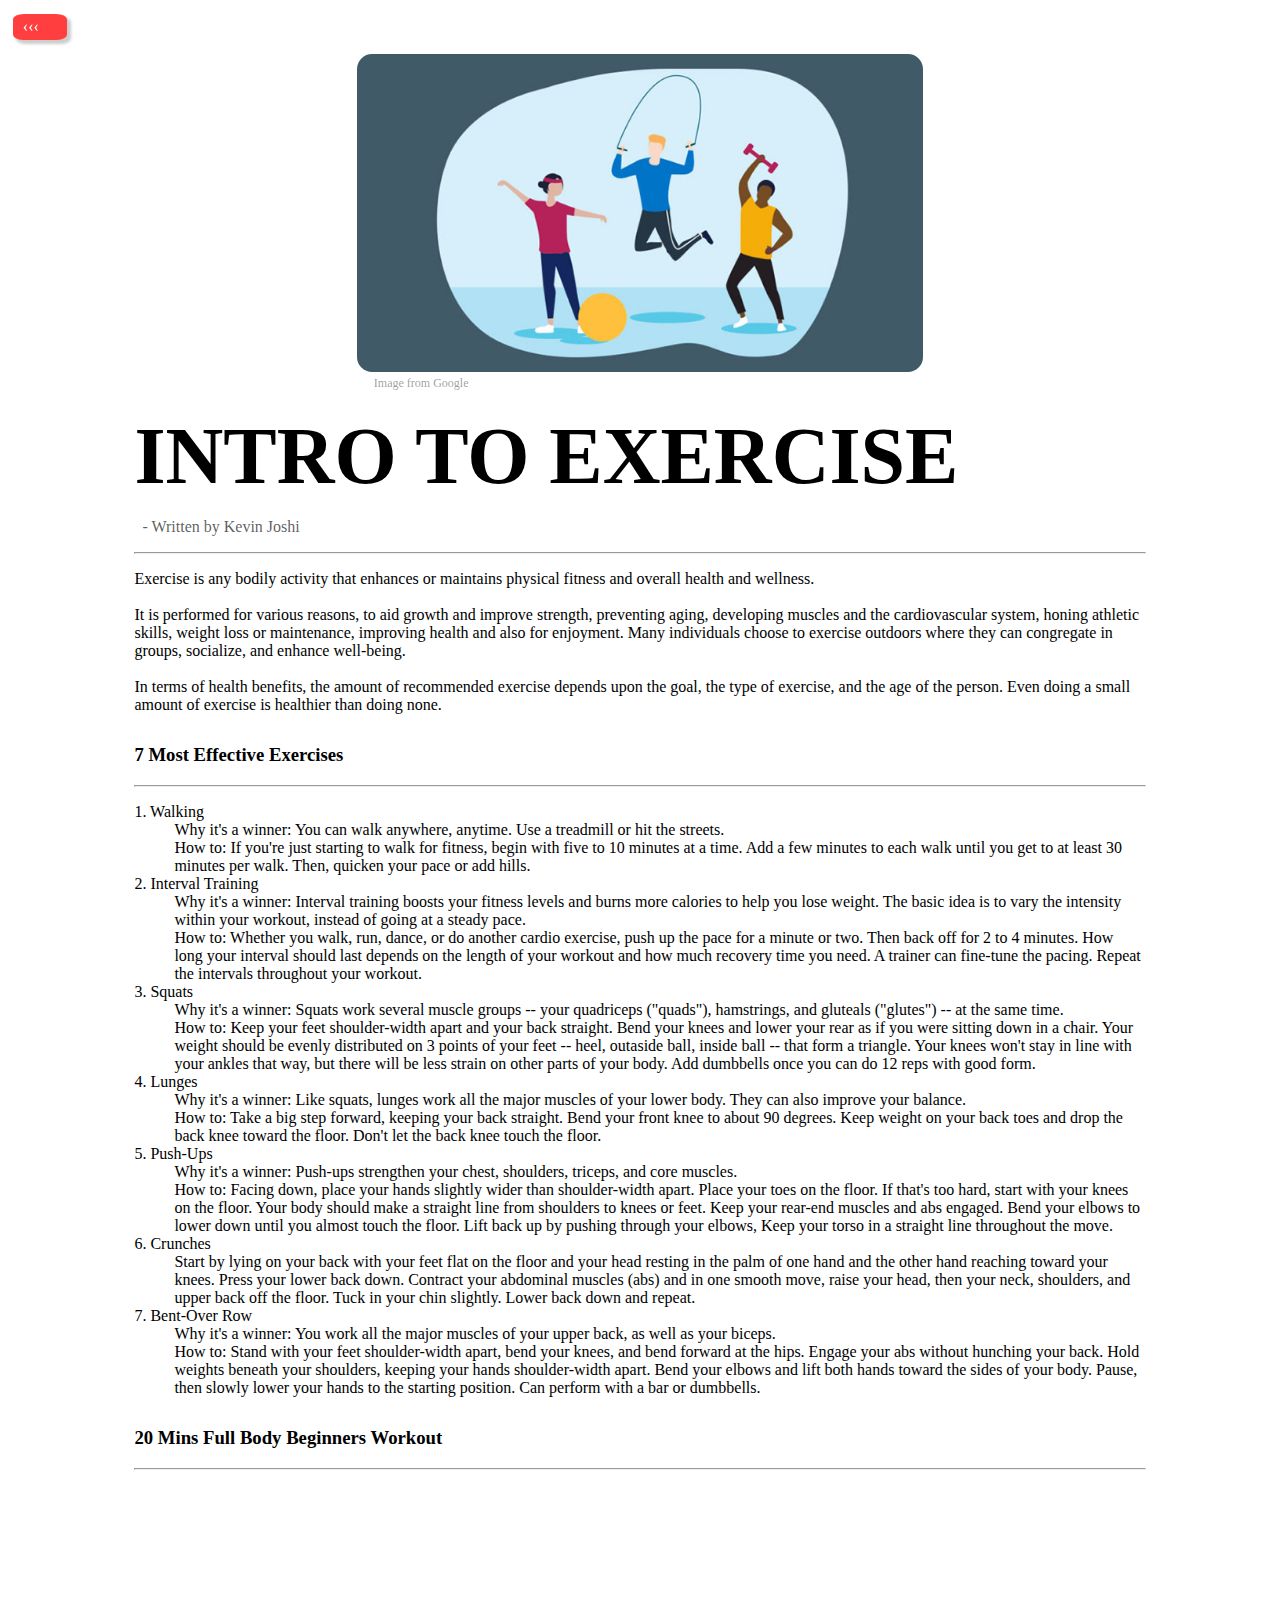
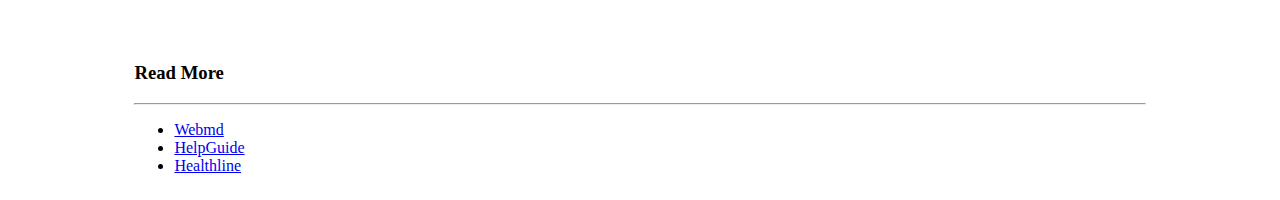
<file: Blogs/html/intro-to-exercise.html>
<!DOCTYPE html>
<html lang="en">

<head>
    <meta charset="UTF-8">
    <meta http-equiv="X-UA-Compatible" content="IE=edge">
    <meta name="viewport" content="width=device-width, initial-scale=1.0">
    <link href="https://cdn.jsdelivr.net/npm/bootstrap@5.0.0-beta3/dist/css/bootstrap.min.css" rel="stylesheet"
        integrity="sha384-eOJMYsd53ii+scO/bJGFsiCZc+5NDVN2yr8+0RDqr0Ql0h+rP48ckxlpbzKgwra6" crossorigin="anonymous">
    <link rel="stylesheet" href="../css/blog-common.css">
    <title>Intro To Exercise-Blog | Fitness Website</title>
</head>

<body>
    <a class="go-back" href="../../html/blogs.html">&#8249;&#8249;&#8249;</a>
    <div class="content-section">
        <figure class="main-img">
            <img src="../../assets/intro to exercise.png" alt="Intro to exercise thumbnail">
            <figcaption>Image from Google</figcaption>
        </figure>

        <h1>INTRO TO EXERCISE</h1>
        <p class="written-by">- Written by Kevin Joshi</p>
        <hr>
        <p>
            Exercise is any bodily activity that enhances or maintains physical fitness and overall health and
            wellness.<br><br>
            It is performed for various reasons, to aid growth and improve strength, preventing aging, developing
            muscles and the cardiovascular system, honing athletic skills, weight loss or maintenance, improving
            health and also for enjoyment. Many individuals choose to exercise outdoors where they can congregate in
            groups, socialize, and enhance well-being.<br><br>
            In terms of health benefits, the amount of recommended exercise depends upon the goal, the type of exercise,
            and the age of the person. Even doing a small amount of exercise is healthier than doing none.<br>
        </p>
        <h3>7 Most Effective Exercises</h3>
        <hr>
        <dl>
            <dt>1. Walking</dt>
            <dd>Why it's a winner: You can walk anywhere, anytime. Use a treadmill or hit the streets.<br>
                How to: If you're just starting to walk for fitness, begin with five to 10 minutes at a time. Add a few
                minutes to each walk until you get to at least 30 minutes per walk. Then, quicken your pace or add
                hills. </dd>
            <dt>2. Interval Training</dt>
            <dd>Why it's a winner: Interval training boosts your fitness levels and burns more calories to help you lose
                weight. The basic idea is to vary the intensity within your workout, instead of going at a steady
                pace.<br>
                How to: Whether you walk, run, dance, or do another cardio exercise, push up the pace for a minute or
                two. Then back off for 2 to 4 minutes. How long your interval should last depends on the length of your
                workout and how much recovery time you need. A trainer can fine-tune the pacing. Repeat the intervals
                throughout your workout.</dd>
            <dt>3. Squats</dt>
            <dd>Why it's a winner: Squats work several muscle groups -- your quadriceps ("quads"), hamstrings, and
                gluteals ("glutes") -- at the same time.<br>
                How to: Keep your feet shoulder-width apart and your back straight. Bend your knees and lower your rear
                as if you were sitting down in a chair. Your weight should be evenly distributed on 3 points of your
                feet -- heel, outaside ball, inside ball -- that form a triangle. Your knees won't stay in line with
                your ankles that way, but there will be less strain on other parts of your body. Add dumbbells once you
                can do 12 reps with good form.</dd>
            <dt>4. Lunges</dt>
            <dd>Why it's a winner: Like squats, lunges work all the major muscles of your lower body. They can also
                improve your balance.<br>
                How to: Take a big step forward, keeping your back straight. Bend your front knee to about 90 degrees.
                Keep weight on your back toes and drop the back knee toward the floor. Don't let the back knee touch the
                floor. </dd>
            <dt>5. Push-Ups</dt>
            <dd>Why it's a winner: Push-ups strengthen your chest, shoulders, triceps, and core muscles.<br>
                How to: Facing down, place your hands slightly wider than shoulder-width apart. Place your toes on the
                floor. If that's too hard, start with your knees on the floor. Your body should make a straight line
                from shoulders to knees or feet. Keep your rear-end muscles and abs engaged. Bend your elbows to lower
                down until you almost touch the floor. Lift back up by pushing through your elbows, Keep your torso in a
                straight line throughout the move.</dd>
            <dt>6. Crunches</dt>
            <dd>Start by lying on your back with your feet flat on the floor and your head resting in the palm of one
                hand and the other hand reaching toward your knees. Press your lower back down. Contract your abdominal
                muscles (abs) and in one smooth move, raise your head, then your neck, shoulders, and upper back off the
                floor. Tuck in your chin slightly. Lower back down and repeat.</dd>
            <dt>7. Bent-Over Row</dt>
            <dd>Why it's a winner: You work all the major muscles of your upper back, as well as your biceps.<br>
                How to: Stand with your feet shoulder-width apart, bend your knees, and bend forward at the hips. Engage
                your abs without hunching your back. Hold weights beneath your shoulders, keeping your hands
                shoulder-width apart. Bend your elbows and lift both hands toward the sides of your body. Pause, then
                slowly lower your hands to the starting position. Can perform with a bar or dumbbells.</dd>
        </dl>
        <h3>20 Mins Full Body Beginners Workout</h3>
        <hr>
        <iframe src="https://www.youtube.com/embed/UItWltVZZmE" title="YouTube video player" frameborder="0"
            allow="accelerometer; autoplay; clipboard-write; encrypted-media; gyroscope; picture-in-picture"
            allowfullscreen></iframe>
        <h3>Read More</h3>
        <hr>
        <ul>
            <li><a href="https://www.webmd.com/fitness-exercise/ss/slideshow-7-most-effective-exercises">Webmd</a></li>
            <li><a
                    href="https://www.helpguide.org/articles/healthy-living/how-to-start-exercising-and-stick-to-it.htm">HelpGuide</a>
            </li>
            <li><a href="https://www.healthline.com/health/fitness-exercise/10-best-exercises-everyday">Healthline</a>
            </li>
        </ul>
    </div>

    <script src="https://cdn.jsdelivr.net/npm/bootstrap@5.0.0-beta3/dist/js/bootstrap.bundle.min.js"
        integrity="sha384-JEW9xMcG8R+pH31jmWH6WWP0WintQrMb4s7ZOdauHnUtxwoG2vI5DkLtS3qm9Ekf"
        crossorigin="anonymous"></script>
</body>

</html>
</file>
<file: css/common.css>
body {
    margin: 0;
}

nav {
    display: flex;
    flex-direction: row;
    margin: 0;
    padding: 0;
    position: relative;
    top: 0;
    width: 100%;
    box-shadow: 0mm 1mm 1mm rgba(95, 95, 95, 0.5);
    background-color: rgb(30, 30, 30);
}

nav a {
    display: block;
    color: white;
    padding: 14px 16px;
    text-decoration: none;
    text-align: left;
}

nav a:active:not(.spacer) {
    background-color: rgb(20, 20, 20);
}

nav div {
    display: none;
    z-index: 1;
    flex-direction: column;
    margin: 0;
    padding: 0;
    position: absolute;
    top: 45px;
    width: 25%;
    box-shadow: 0mm 1mm 1mm rgba(95, 95, 95, 0.5);
    background-color: rgb(30, 30, 30);
    border-radius: 0px 0px 10px 10px;
    overflow: hidden;
}

nav .current-page {
    flex: 1;
}

nav .dropdown {
    display: none;
}

nav .close-menu {
    display: none;
    padding: 0px 12.48px;
    font-size: 200%;
    max-height: 47px;
}

nav .hamburger-menu {
    max-width: 43px;
}

a:hover {
    color: white;
}

footer {
    text-align: center;
    color: white;
    background-color: rgb(30, 30, 30);
    position: relative;
    padding: 2% 0;
    bottom: 0;
}

footer>p {
    margin: 0;
}

footer .made-by {
    font-size: 1.3rem;
}

footer .my-email {
    font-size: 0.8rem;
}

@media only screen and (min-width: 600px) {
    nav div, nav .hamburger-menu, nav .close-menu {
        display: none;
    }
    nav .dropdown {
        display: flex;
        flex-direction: row;
    }
    nav .spacer {
        flex: 1;
    }
    nav a:hover:not(.current-page, .spacer) {
        background-color: rgb(20, 20, 20);
    }
    nav .current-page {
        flex: 0;
        background-color: #ff0000c0;
    }
    footer {
        padding: 0.8% 0;
    }
}
</file>
<file: css/index.css>
.outer-corousel {
    width: 96%;
    margin: 20px auto 10px;
    border-radius: 3mm;
    overflow: hidden;
    box-shadow: 2px 4px 20px rgba(0, 0, 0, 0.2);
}

.my-carousel-indicators, .corousel-control-icon {
    border-radius: 2mm;
    background-color: rgba(0, 0, 0, 0.4);
}

.caption-1, .caption-2 {
    text-align: center;
    margin-bottom: 40px;
}

.website-name {
    text-align: center;
    font-size: 3rem;
    font-family: 'Anton', sans-serif;
    margin-bottom: 40px;
}

.caption-2 {
    margin-bottom: 10px;
}

.navigator {
    display: flex;
    flex-direction: column;
    background-color: rgb(30, 30, 30);
    text-align: center;
    width: 96%;
    margin: 0 auto;
    border-radius: 2mm;
    box-shadow: 0mm 1mm 1mm rgba(95, 95, 95, 0.5);
}

.navigator a {
    display: block;
    text-decoration: none;
    color: white;
    width: 100%;
    padding: 6px 0px;
}

.navigator a:hover {
    border-radius: 2mm;
    background-color: rgb(20, 20, 20);
}

footer {
    position: fixed;
    width: 100%;
}

@media only screen and (min-width: 600px) {
    .outer-corousel {
        width: 590px;
        margin: 20px auto 10px;
    }
    .caption-1 {
        margin-bottom: 60px;
    }
    .website-name {
        font-size: 6rem;
        margin-bottom: 84px;
    }
    .caption-2 {
        margin-bottom: 10px;
    }
    .navigator {
        flex-direction: row;
    }
    .navigator a {
        padding: 12px;
    }
}
</file>
<file: css/blogs.css>
.main-container {
    padding: 4%;
    display: inline-flex;
    flex-direction: column;
    width: 100%;
    gap: 28px;
}

.outer-topic-nav {
    width: 100%;
}

.topic-nav {
    display: flex;
    flex-direction: column;
    border-radius: 3mm;
    box-shadow: 2px 4px 20px rgba(0, 0, 0, 0.2);
    padding: 5%;
    width: 100%;
}

.topic-nav a {
    display: block;
    color: black;
    text-align: center;
    text-decoration: none;
}

.topic-nav a:hover {
    color: rgb(255, 100, 126);
}

.topic-nav hr {
    margin: 3.6% 0;
}

.outer-cards-container>h1 {
    font-size: 2.5rem;
    text-align: center;
    margin-bottom: 4%;
}

.cards-container {
    display: flex;
    flex-direction: column;
    flex-wrap: wrap;
    justify-content: space-around;
}

.cards-container .card {
    border-radius: 3mm;
    margin-bottom: 6%;
}

.cards-container .cropper {
    border-radius: 3mm 3mm 0 0;
    overflow: hidden;
}

.cards-container .card-body {
    display: flex;
    flex-direction: column;
}

@media only screen and (min-width: 600px) {
    .main-container {
        padding: 2%;
        flex-direction: row;
    }
    .outer-topic-nav {
        width: 20%;
    }
    .topic-nav {
        position: sticky;
        top: 2%;
    }
    .topic-nav hr {
        margin: 6% 0;
    }
    .outer-cards-container {
        width: 80%;
    }
    .outer-cards-container>h1 {
        font-size: 3rem;
        margin-bottom: 2%;
    }
    .cards-container {
        flex-direction: row;
    }
    .cards-container .card {
        width: 48%;
        margin-bottom: 4%;
    }
    .cards-container .card-body .card-text {
        flex: 1;
    }
}

@media only screen and (min-width: 1300px) {
    .cards-container .card {
        width: 32%;
    }
}
</file>
<file: css/cart.css>
body {
    text-align: center;
}
</file>
<file: css/ecommerce.css>
.mobile-search-bar {
    padding: 4%;
}

.mobile-search-bar input {
    width: 100%;
}

.item-container {
    padding: 0 4%;
    display: grid;
    grid-template-columns: 50% 50%;
    justify-content: space-evenly;
    grid-row-gap: 3%;
}

.item a {
    text-decoration: none;
    color: black;
}

.item h3, .item p {
    margin: 0;
    text-align: center;
}

.item img {
    width: 95%;
}

@media only screen and (min-width: 600px) {
    .mobile-search-bar {
        display: none;
    }
    .nav2 .spacer {
        padding: 12.3px 5% 0 5%;
    }
    .nav2 .spacer input {
        width: 100%;
    }
    .item-container {
        padding: 2% 2% 0 2%;
        grid-template-columns: 20% 20% 20% 20% 20%;
    }
    .item a {
        color: rgba(45, 45, 45, 0.7);
    }
    .item a:hover {
        cursor: pointer;
        color: rgb(0, 0, 0);
    }
}
</file>
<file: css/shop.css>
.mobile-search-bar {
    padding: 4%;
}

.mobile-search-bar input {
    width: 100%;
}

.item-container {
    padding: 0 4%;
    display: grid;
    grid-template-columns: 50% 50%;
    justify-content: space-evenly;
    grid-row-gap: 3%;
}

.item {
    display: flex;
    flex-direction: column;
    text-align: center;
}

.item button {
    margin: auto;
    margin-top: 3.5%;
    width: 80%;
}

.item h3, .item p {
    margin: 0;
}

.item img {
    width: 95%;
}

@media only screen and (min-width: 600px) {
    .mobile-search-bar {
        display: none;
    }
    nav .spacer input {
        border: 0;
        width: 100%;
        border-radius: 4px;
        padding-left: 10px;
    }
    .item-container {
        padding: 2% 2% 0 2%;
        grid-template-columns: 20% 20% 20% 20% 20%;
    }
}
</file>
<file: Blogs/css/blog-common.css>
.go-back {
    text-decoration: none;
    display: block;
    width: 34px;
    margin-bottom: 20px;
    padding: 4px 10px;
    background-color: #ff0000c0;
    color: white;
    box-shadow: 0.8mm 0.8mm 0.8mm rgba(0, 0, 0, 0.2);
    border-radius: 20%;
    position: sticky;
    top: 1%;
    left: 2%;
}

.go-back:hover {
    background-color: rgba(226, 226, 226, 0.678);
    color: black;
}

.content-section {
    max-width: 90%;
    display: block;
    margin-left: auto;
    margin-right: auto;
    margin-bottom: 6%;
}

.main-img {
    display: flex;
    flex-direction: column;
}

.main-img>img {
    max-width: 100%;
    display: block;
    border-radius: 4mm;
}

.main-img>figcaption {
    margin-left: 3%;
    margin-top: 1%;
    font-size: 0.75em;
    color: rgba(0, 0, 0, 0.4);
}

h1 {
    margin-bottom: 0;
    font-size: 3.5em;
}

.written-by {
    padding-left: 0.8%;
    color: rgba(0, 0, 0, 0.65);
}

h3 {
    margin-top: 3%;
}

.table {
    margin: 0 2.5%;
    max-width: 95%;
}

iframe {
    max-width: 100%;
    border-radius: 2mm;
}

@media only screen and (min-width: 600px) {
    .go-back {
        top: 1.5%;
        left: 1%;
    }
    .content-section {
        max-width: 80%;
        margin-bottom: 2%;
    }
    .main-img {
        margin-left: 22%;
        margin-right: 22%;
    }
    .main-img>figcaption {
        margin-top: 0.6%;
    }
    h1 {
        margin-top: 2%;
        font-size: 5em;
    }
}
</file>
